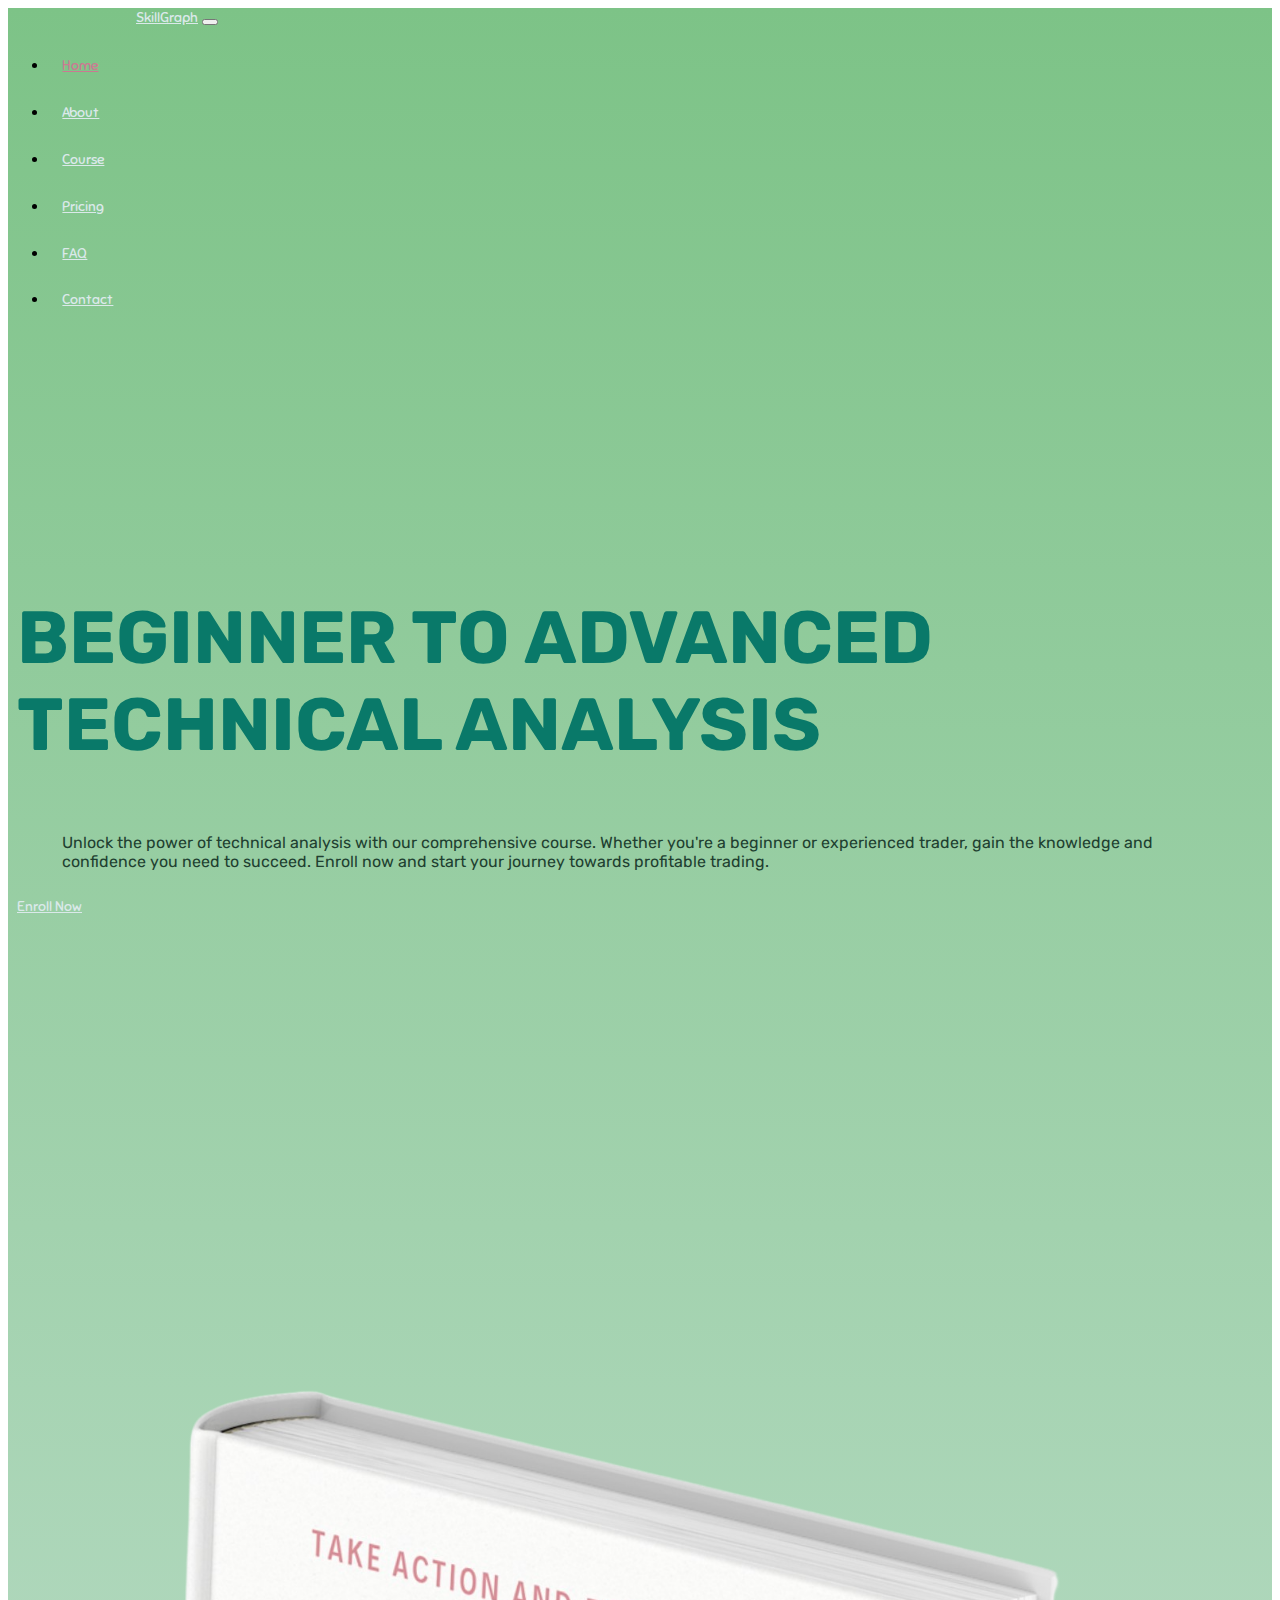
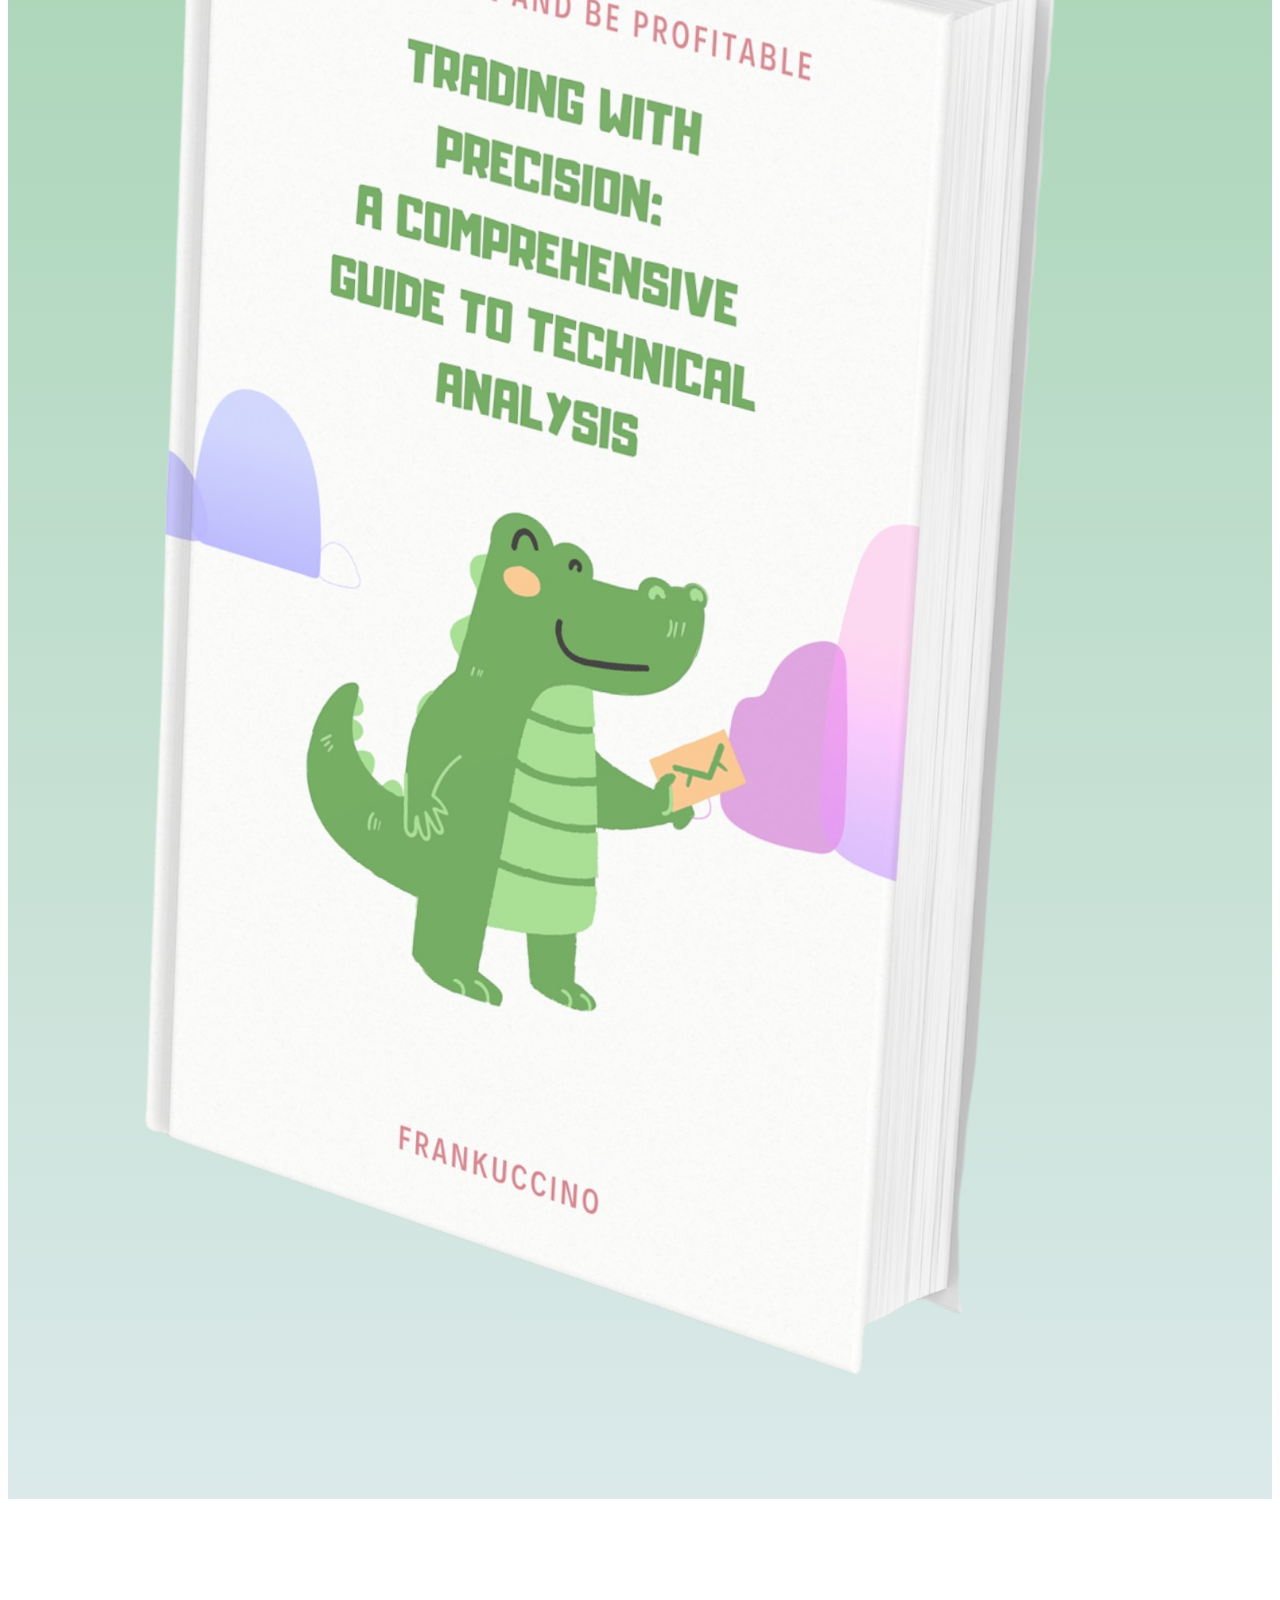
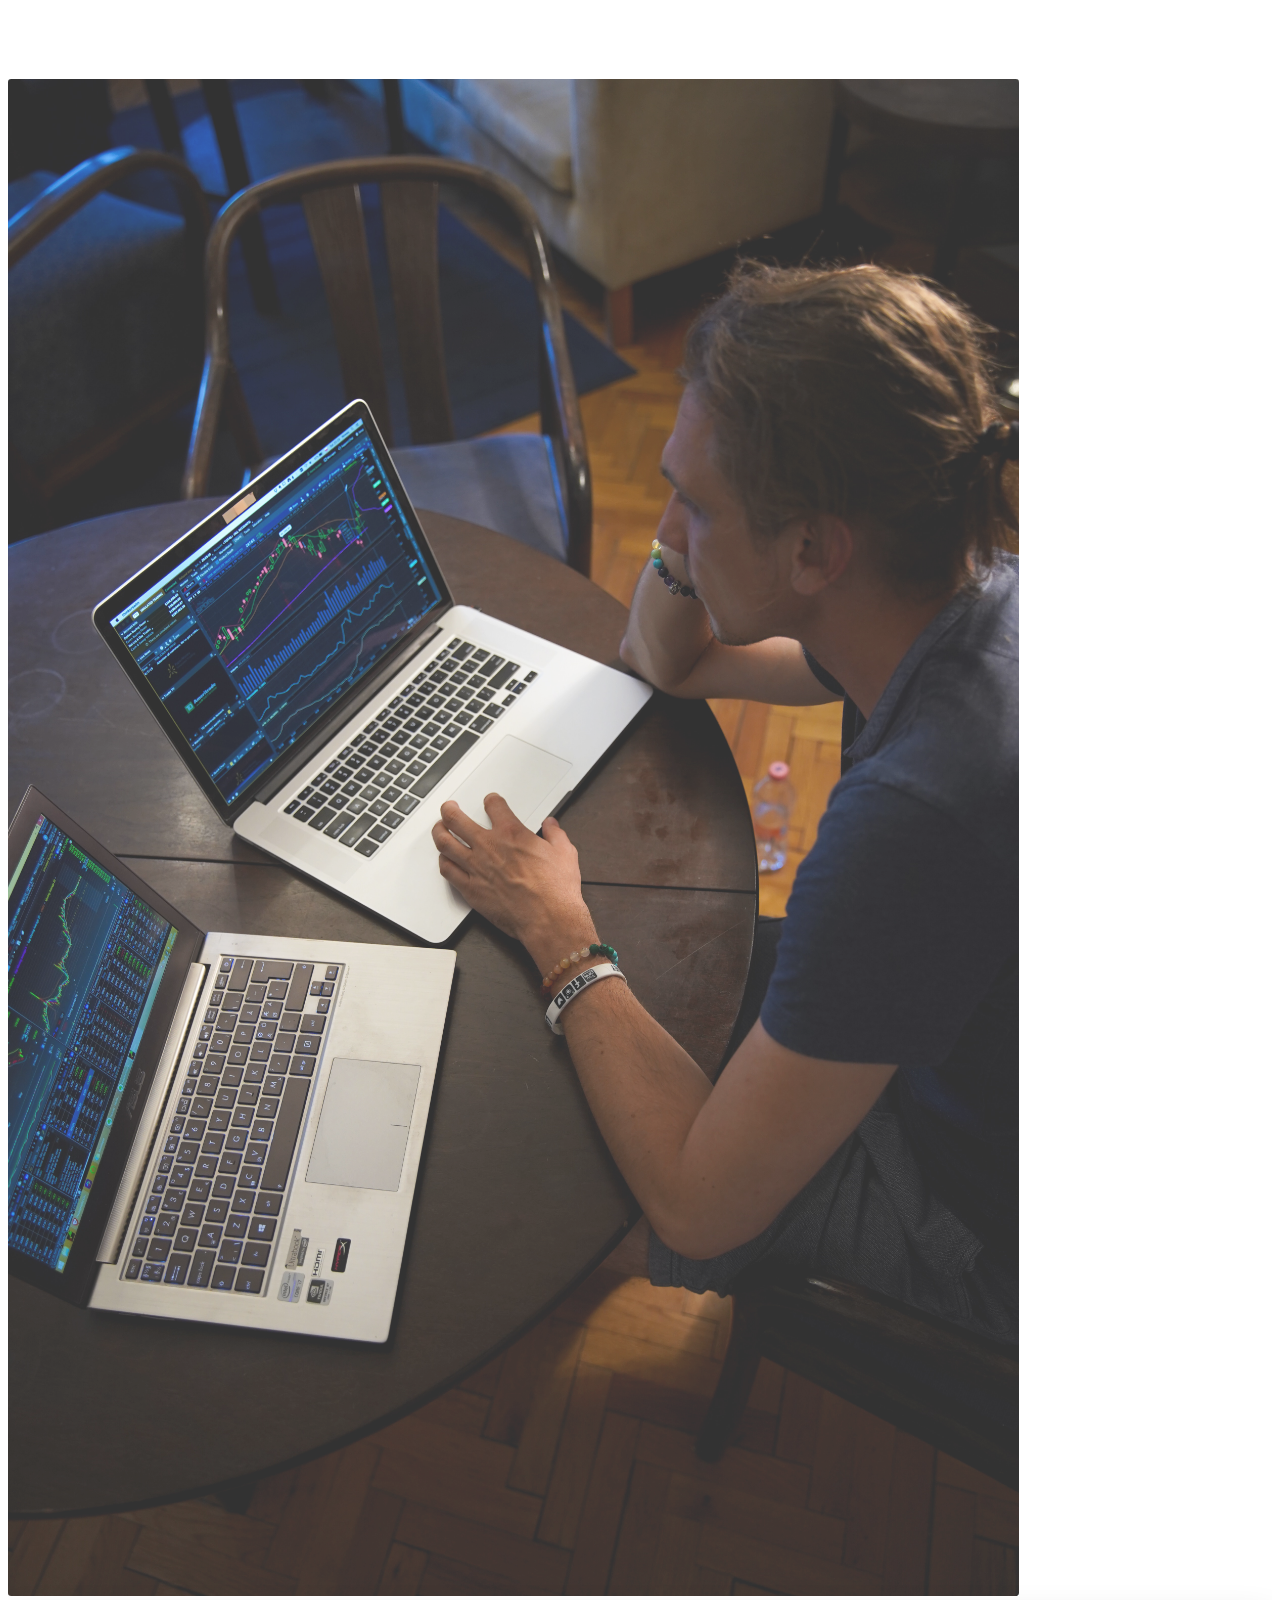
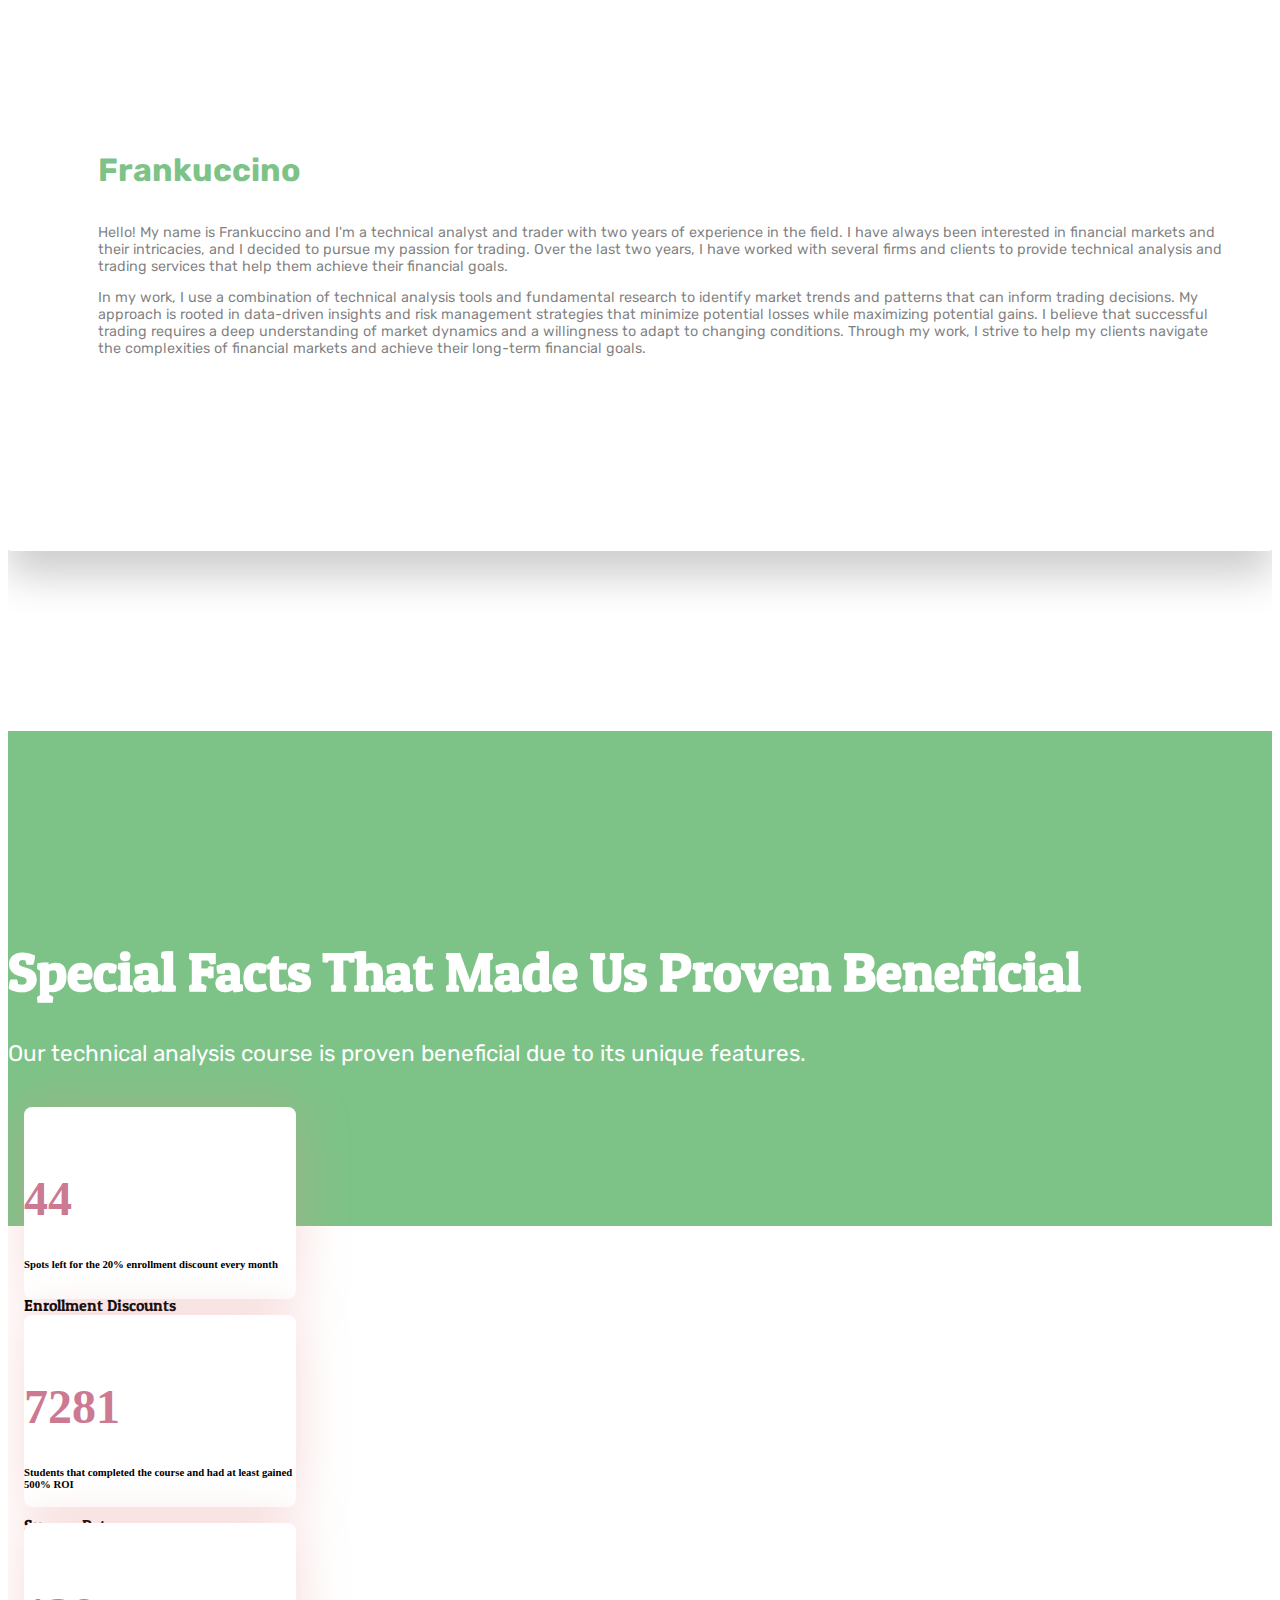
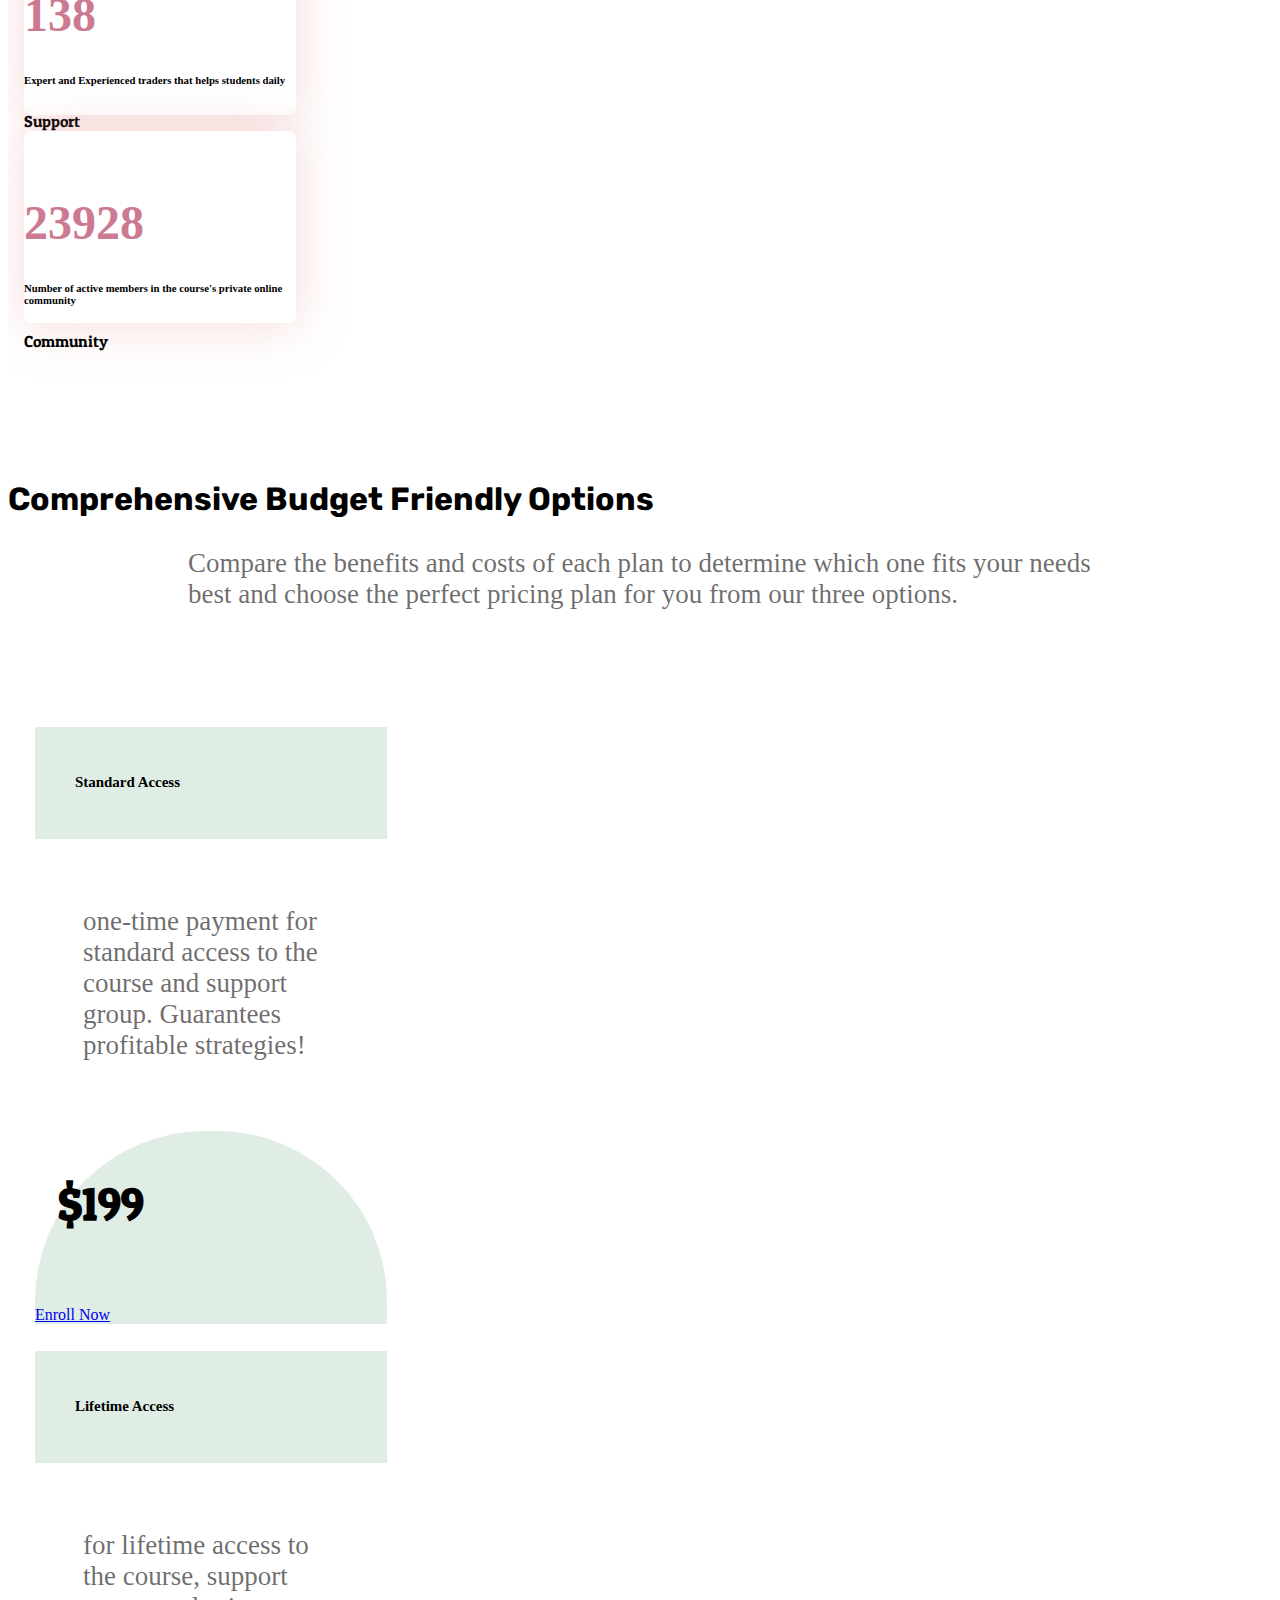
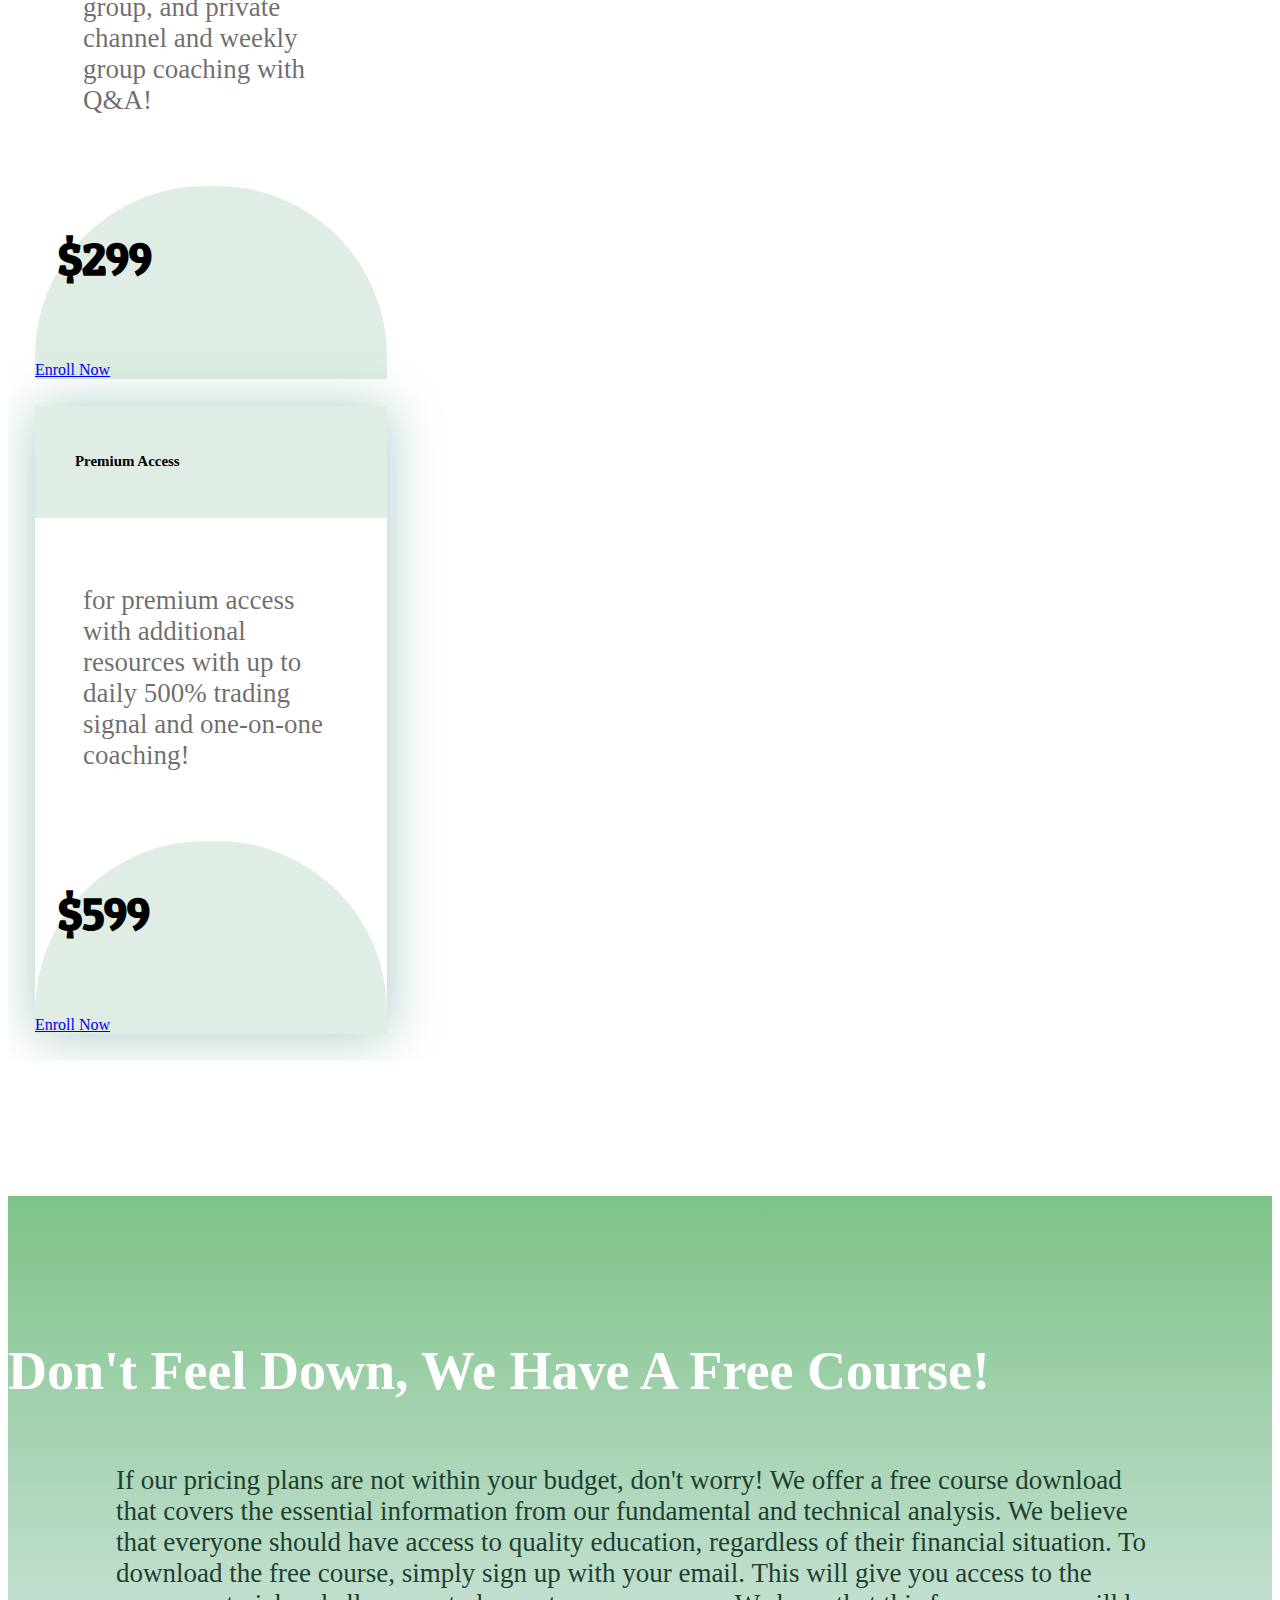
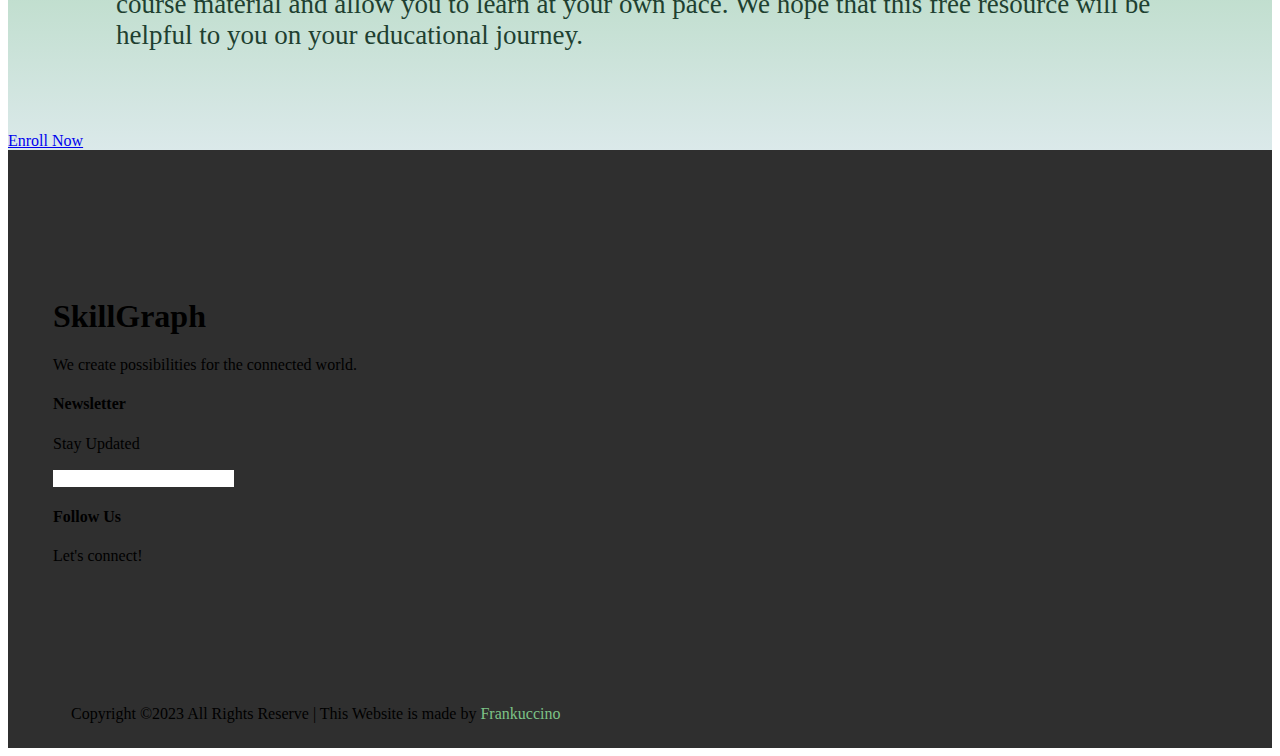
<file: index.html>
<!DOCTYPE html>
<html lang="en">
<head>
  <meta charset="UTF-8">
  <meta http-equiv="X-UA-Compatible" content="IE=edge">
  <meta name="viewport" content="width=device-width, initial-scale=1.0">
  <link href="https://cdn.jsdelivr.net/npm/bootstrap@5.0.2/dist/css/bootstrap.min.css" rel="stylesheet" integrity="sha384-EVSTQN3/azprG1Anm3QDgpJLIm9Nao0Yz1ztcQTwFspd3yD65VohhpuuCOmLASjC" crossorigin="anonymous">
  <link rel="stylesheet" href="https://cdnjs.cloudflare.com/ajax/libs/font-awesome/6.3.0/css/all.min.css" integrity="sha512-SzlrxWUlpfuzQ+pcUCosxcglQRNAq/DZjVsC0lE40xsADsfeQoEypE+enwcOiGjk/bSuGGKHEyjSoQ1zVisanQ==" crossorigin="anonymous" referrerpolicy="no-referrer" />
  <link rel="stylesheet" href="https://fonts.googleapis.com/css2?family=Material+Symbols+Outlined:opsz,wght,FILL,GRAD@20..48,100..700,0..1,-50..200" />
<link rel="stylesheet" href="style.css">
  <title>SkillGraph</title>
</head>
<body>
<header>
  <!-- navbar -->
  <div class="container-fluid p-0">
    <nav class="navbar navbar-expand-lg ">
      <div class="container-fluid">
        <a class="navbar-brand" href="#">SkillGraph</a>
        <button class="navbar-toggler" type="button" data-bs-toggle="collapse" data-bs-target="#navbarNav" aria-controls="navbarNav" aria-expanded="false" aria-label="Toggle navigation">
          <i class="fas fa-align-right text-light"></i>
        </button>
          <div class="collapse navbar-collapse justify-content-end"  id="navbarNav">
            <ul class="navbar-nav">
              <li class="nav-item">
                <a class="nav-link active" aria-current="page" id="navactive" href="#">Home</a>
              </li>
              <li class="nav-item">
                <a class="nav-link" href="about.html">About</a>
              </li>
              <li class="nav-item">
                <a class="nav-link" href="course.html">Course</a>
              </li>
              <li class="nav-item">
                <a class="nav-link" href="pricing.html">Pricing</a>
              </li>
              <li class="nav-item">
                <a class="nav-link" href="FAQ.html">FAQ</a>
              </li>
              <li class="nav-item">
                <a class="nav-link" href="contact.html">Contact</a>
              </li>
            </ul>
          </div> 
        </div>
      </nav>
    </div>
    
 <div class="container text-center">
  <div class="row">
    <div class="col-md-7 col-sm-12">
      <h1>BEGINNER TO ADVANCED TECHNICAL ANALYSIS</h1>
      <p>Unlock the power of technical analysis with our comprehensive course. Whether you're a beginner or experienced trader, gain the knowledge and confidence you need to succeed. Enroll now and start your journey towards profitable trading.</p>
      <a href="signup.html" class="btn btn-light px-5 py-2 ">Enroll Now</a>
    </div>
    <div class="col-md-5 col-sm-12">
      <img src="assets/book-nobg.png" class="img-fluid height" alt="book">
    </div>
  </div>
 </div>
</header>
<main> 
  <section class="section-1">

    <div class="container text-center">
      <div class="row">
        <div class="col-md-6">
          <div class="pray">
            <img src="assets/TApicture.jpg" alt="">
          </div>
        </div>
        <div class="col-md-6">
          <div class="panel text-left">
            <h1>Frankuccino</h1>
            <p class="pt-4">Hello! My name is Frankuccino and I'm a technical analyst and trader with two years of experience in the field. I have always been interested in financial markets and their intricacies, and I decided to pursue my passion for trading. Over the last two years, I have worked with several firms and clients to provide technical analysis and trading services that help them achieve their financial goals.</p>
            <p>In my work, I use a combination of technical analysis tools and fundamental research to identify market trends and patterns that can inform trading decisions. My approach is rooted in data-driven insights and risk management strategies that minimize potential losses while maximizing potential gains. I believe that successful trading requires a deep understanding of market dynamics and a willingness to adapt to changing conditions. Through my work, I strive to help my clients navigate the complexities of financial markets and achieve their long-term financial goals.</p>
          </div>
        </div>
      </div>
    </div>
  </section>

<section class="section-2 container-fluid p-0">
  <div class="cover">
    <div class="content text-center">
      <h1>Special Facts That Made Us Proven Beneficial</h1>
      <p>Our technical analysis course is proven beneficial due to its unique features.</p>
    </div>
  </div>
  <div class="container-fluid text-center">
    <div class="numbers d-flex flex-md-row flex-wrap justify-content-center">
      <div class="rect">
        <h1>44</h1>
        <h6>Spots left for the 20% enrollment discount every month</h6>
        <p>Enrollment Discounts</p>
      </div>
      <div class="rect">
        <h1>7281</h1>
        <h6>Students that completed the course and had at least gained 500% ROI</h6>
        <p>Success Rate</p>
      </div>
      <div class="rect">
        <h1>138</h1>
        <h6>Expert and Experienced traders that helps students daily</h6>
        <p>Support</p>
      </div>
      <div class="rect">
        <h1>23928</h1>
        <h6>Number of active members in the course's private online community</h6>
        <p>Community</p>
      </div>
    </div>
  </div>

  <div class="purchase text-center">
    <h1>Comprehensive Budget Friendly Options</h1>
    <p>Compare the benefits and costs of each plan to determine which one fits your needs best and choose the perfect pricing plan for you from our three options. </p>
    <div class="cards">
      <div class="d-flex flex-row justify-content-center flex-wrap">
        <div class="card">
          <div class="card-body">
            <div class="title">
              <h5 class="card-title">Standard Access</h5>
            </div>
            <p class="card-text">
              one-time payment for standard access to the course and support group. Guarantees profitable strategies!
            </p>
            <div class="pricing">
              <h1>$199</h1>
              <a href="signup.html" class="btn btn-dark px-5 py-2 mb-5">Enroll Now</a>
            </div>
          </div>
        </div>
        <div class="card">
          <div class="card-body">
            <div class="title">
              <h5 class="card-title">Lifetime Access</h5>
            </div>
            <p class="card-text">
              for lifetime access to the course, support group, and private channel and weekly group coaching with Q&A!
            </p>
            <div class="pricing">
              <h1>$299</h1>
              <a href="signup.html" class="btn btn-dark px-5 py-2 mb-5">Enroll Now</a>
            </div>
          </div>
        </div>
        <div class="card" id="premiumcard">
          <div class="card-body">
            <div class="title">
              <h5 class="card-title">Premium Access</h5>
            </div>
            <p class="card-text">
              for premium access with additional resources with up to daily 500% trading signal and one-on-one coaching!
            </p>
            <div class="pricing">
              <h1>$599</h1>
              <a href="signup.html" class="btn btn-dark px-5 py-2 mb-5">Enroll Now</a>
            </div>
          </div>
        </div>
      </div>
    </div>
  </div>
</section>
<section class="section-3 container-fluid p-0 text-center">
  <div class="row">
    <div class="col-md-12 col-sm-12">
      <h1>Don't Feel Down, We Have A Free Course!</h1>
      <p>If our pricing plans are not within your budget, don't worry! We offer a free course download that covers the essential information from our fundamental and technical analysis. We believe that everyone should have access to quality education, regardless of their financial situation. To download the free course, simply sign up with your email. This will give you access to the course material and allow you to learn at your own pace. We hope that this free resource will be helpful to you on your educational journey.  
      </p>
    </div>
  </div>
<div class="platform row">
  <div class="col md-6 col-sm-12 text-right">
    <div class="desktop shadow.lg">
     <div class="d-flex flex-row justify-content-center">
      <a href="signup.html" class="btn btn-light px-5 py-2 mb-5">Enroll Now</a>
     </div>
    </div>
  </div>
  <div class="col md-6 col-sm-12 text-left"></div>
</div>
</section>
</main>
<!-- footer -->
<footer>
  <div class="container-fluid p-0">
    <div class="row text-left">
      <div class="col-md-5 col-md-5">
        <h1 class="text-light">SkillGraph</h1>
        <p class="text-muted">
          We create possibilities for the connected world.
        </p>
      </div>
      <div class="col-md-5">
        <h4 class="text-light pt-2">Newsletter</h4>
        <p class="text-muted">Stay Updated</p>
        <form class="form-inline">
          <div class="col pl-0">
            <div class="input-group pr-5">
              <input type="text"class="form-contro bg-dark text-white" placeholder="Email">
              <div class="input-group-prepend">
                <div class="input-group-text">
                  <i class="fas fa-arrow-right"></i>
                </div>
              </div>
            </div>
          </div>
        </form>
  
      </div>
      <div class="col-md-2">
        <h4 class="text-light pt-2">Follow Us</h4>
        <p class="text-muted">Let's connect!</p>
        <div class="column">
          <i class="fab fa-facebook-f"></i>
          <i class="fab fa-instagram"></i>
          <i class="fab fa-twitter"></i>
          <i class="fab fa-youtube"></i>
        </div>
      </div>
    </div>
    <div class="col-md-12 text-center">
      <p class="pt-0 text-muted">
        Copyright ©2023 All Rights Reserve | This Website is made by 
        <span>Frankuccino</span>
      </p>
    </div>
  </div>
</footer>
<!-- script -->
<script src="https://cdnjs.cloudflare.com/ajax/libs/jquery/3.6.4/jquery.min.js" integrity="sha512-pumBsjNRGGqkPzKHndZMaAG+bir374sORyzM3uulLV14lN5LyykqNk8eEeUlUkB3U0M4FApyaHraT65ihJhDpQ==" crossorigin="anonymous" referrerpolicy="no-referrer"> 
</script>
<script src="https://cdn.jsdelivr.net/npm/bootstrap@5.0.2/dist/js/bootstrap.bundle.min.js" integrity="sha384-MrcW6ZMFYlzcLA8Nl+NtUVF0sA7MsXsP1UyJoMp4YLEuNSfAP+JcXn/tWtIaxVXM" crossorigin="anonymous">
</script>
<script src="main.js"></script>
  
</body>
</html>
</file>
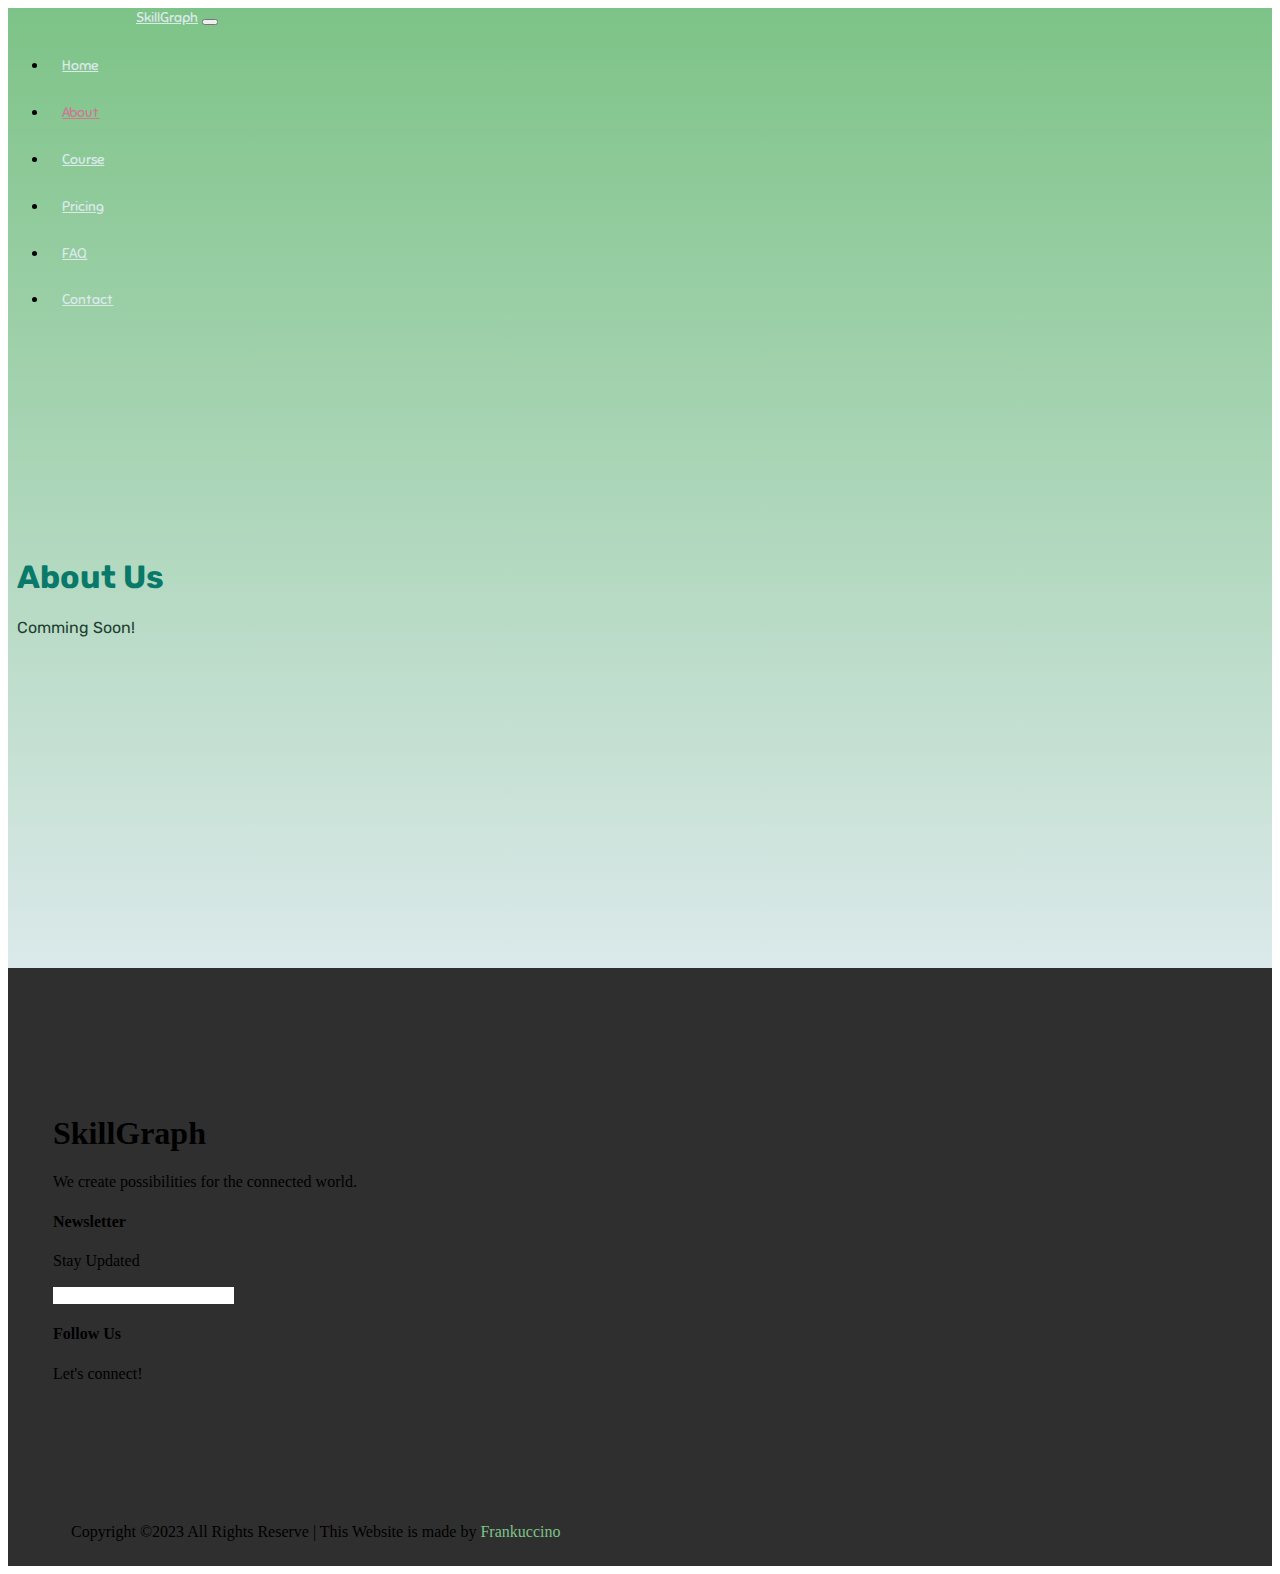
<file: about.html>
<!DOCTYPE html>
<html lang="en">
<head>
    <meta charset="UTF-8">
    <meta http-equiv="X-UA-Compatible" content="IE=edge">
    <meta name="viewport" content="width=device-width, initial-scale=1.0">
    <link href="https://cdn.jsdelivr.net/npm/bootstrap@5.0.2/dist/css/bootstrap.min.css" rel="stylesheet" integrity="sha384-EVSTQN3/azprG1Anm3QDgpJLIm9Nao0Yz1ztcQTwFspd3yD65VohhpuuCOmLASjC" crossorigin="anonymous">
    <link rel="stylesheet" href="https://cdnjs.cloudflare.com/ajax/libs/font-awesome/6.3.0/css/all.min.css" integrity="sha512-SzlrxWUlpfuzQ+pcUCosxcglQRNAq/DZjVsC0lE40xsADsfeQoEypE+enwcOiGjk/bSuGGKHEyjSoQ1zVisanQ==" crossorigin="anonymous" referrerpolicy="no-referrer" />
    <link rel="stylesheet" href="https://fonts.googleapis.com/css2?family=Material+Symbols+Outlined:opsz,wght,FILL,GRAD@20..48,100..700,0..1,-50..200" />
  <link rel="stylesheet" href="style.css">
    <title>SkillGraph</title>
</head>
<body>
    <header>
        <!-- navbar -->
        <div class="container-fluid p-0">
          <nav class="navbar navbar-expand-lg ">
            <div class="container-fluid">
              <a class="navbar-brand" href="#">SkillGraph</a>
              <button class="navbar-toggler" type="button" data-bs-toggle="collapse" data-bs-target="#navbarNav" aria-controls="navbarNav" aria-expanded="false" aria-label="Toggle navigation">
                <i class="fas fa-align-right text-light"></i>
              </button>
                <div class="collapse navbar-collapse justify-content-end"  id="navbarNav">
                  <ul class="navbar-nav">
                    <li class="nav-item">
                      <a class="nav-link" href="index.html">Home</a>
                    </li>
                    <li class="nav-item">
                      <a class="nav-link active" aria-current="page" id="navactive" href="#">About</a>
                    </li>
                    <li class="nav-item">
                      <a class="nav-link" href="course.html">Course</a>
                    </li>
                    <li class="nav-item">
                      <a class="nav-link" href="pricing.html">Pricing</a>
                    </li>
                    <li class="nav-item">
                      <a class="nav-link" href="FAQ.html">FAQ</a>
                    </li>
                    <li class="nav-item">
                      <a class="nav-link" href="contact.html">Contact</a>
                    </li>
                  </ul>
                </div> 
              </div>
            </nav>
          </div>
          
          <div class="container text-center">
            <div class="row">
              <div class="col-md-12 col-sm-12">
                <h1>About Us</h1>
                <p>Comming Soon!</p>
               
              </div>
            </div>
           </div>
    </header>

    <footer>
        <div class="container-fluid p-0">
          <div class="row text-left">
            <div class="col-md-5 col-md-5">
              <h1 class="text-light">SkillGraph</h1>
              <p class="text-muted">
                We create possibilities for the connected world.
              </p>
            </div>
            <div class="col-md-5">
              <h4 class="text-light pt-2">Newsletter</h4>
              <p class="text-muted">Stay Updated</p>
              <form class="form-inline">
                <div class="col pl-0">
                  <div class="input-group pr-5">
                    <input type="text"class="form-contro bg-dark text-white" placeholder="Email">
                    <div class="input-group-prepend">
                      <div class="input-group-text">
                        <i class="fas fa-arrow-right"></i>
                      </div>
                    </div>
                  </div>
                </div>
              </form>
        
            </div>
            <div class="col-md-2">
              <h4 class="text-light pt-2">Follow Us</h4>
              <p class="text-muted">Let's connect!</p>
              <div class="column">
                <i class="fab fa-facebook-f"></i>
                <i class="fab fa-instagram"></i>
                <i class="fab fa-twitter"></i>
                <i class="fab fa-youtube"></i>
              </div>
            </div>
          </div>
          <div class="col-md-12 text-center">
            <p class="pt-0 text-muted">
              Copyright ©2023 All Rights Reserve | This Website is made by 
              <span>Frankuccino</span>
            </p>
          </div>
        </div>
        
      </footer>
    <script src="https://cdnjs.cloudflare.com/ajax/libs/jquery/3.6.4/jquery.min.js" integrity="sha512-pumBsjNRGGqkPzKHndZMaAG+bir374sORyzM3uulLV14lN5LyykqNk8eEeUlUkB3U0M4FApyaHraT65ihJhDpQ==" crossorigin="anonymous" referrerpolicy="no-referrer"> 
    </script>
    <script src="https://cdn.jsdelivr.net/npm/bootstrap@5.0.2/dist/js/bootstrap.bundle.min.js" integrity="sha384-MrcW6ZMFYlzcLA8Nl+NtUVF0sA7MsXsP1UyJoMp4YLEuNSfAP+JcXn/tWtIaxVXM" crossorigin="anonymous">
    </script>
</body>
</html>
</file>
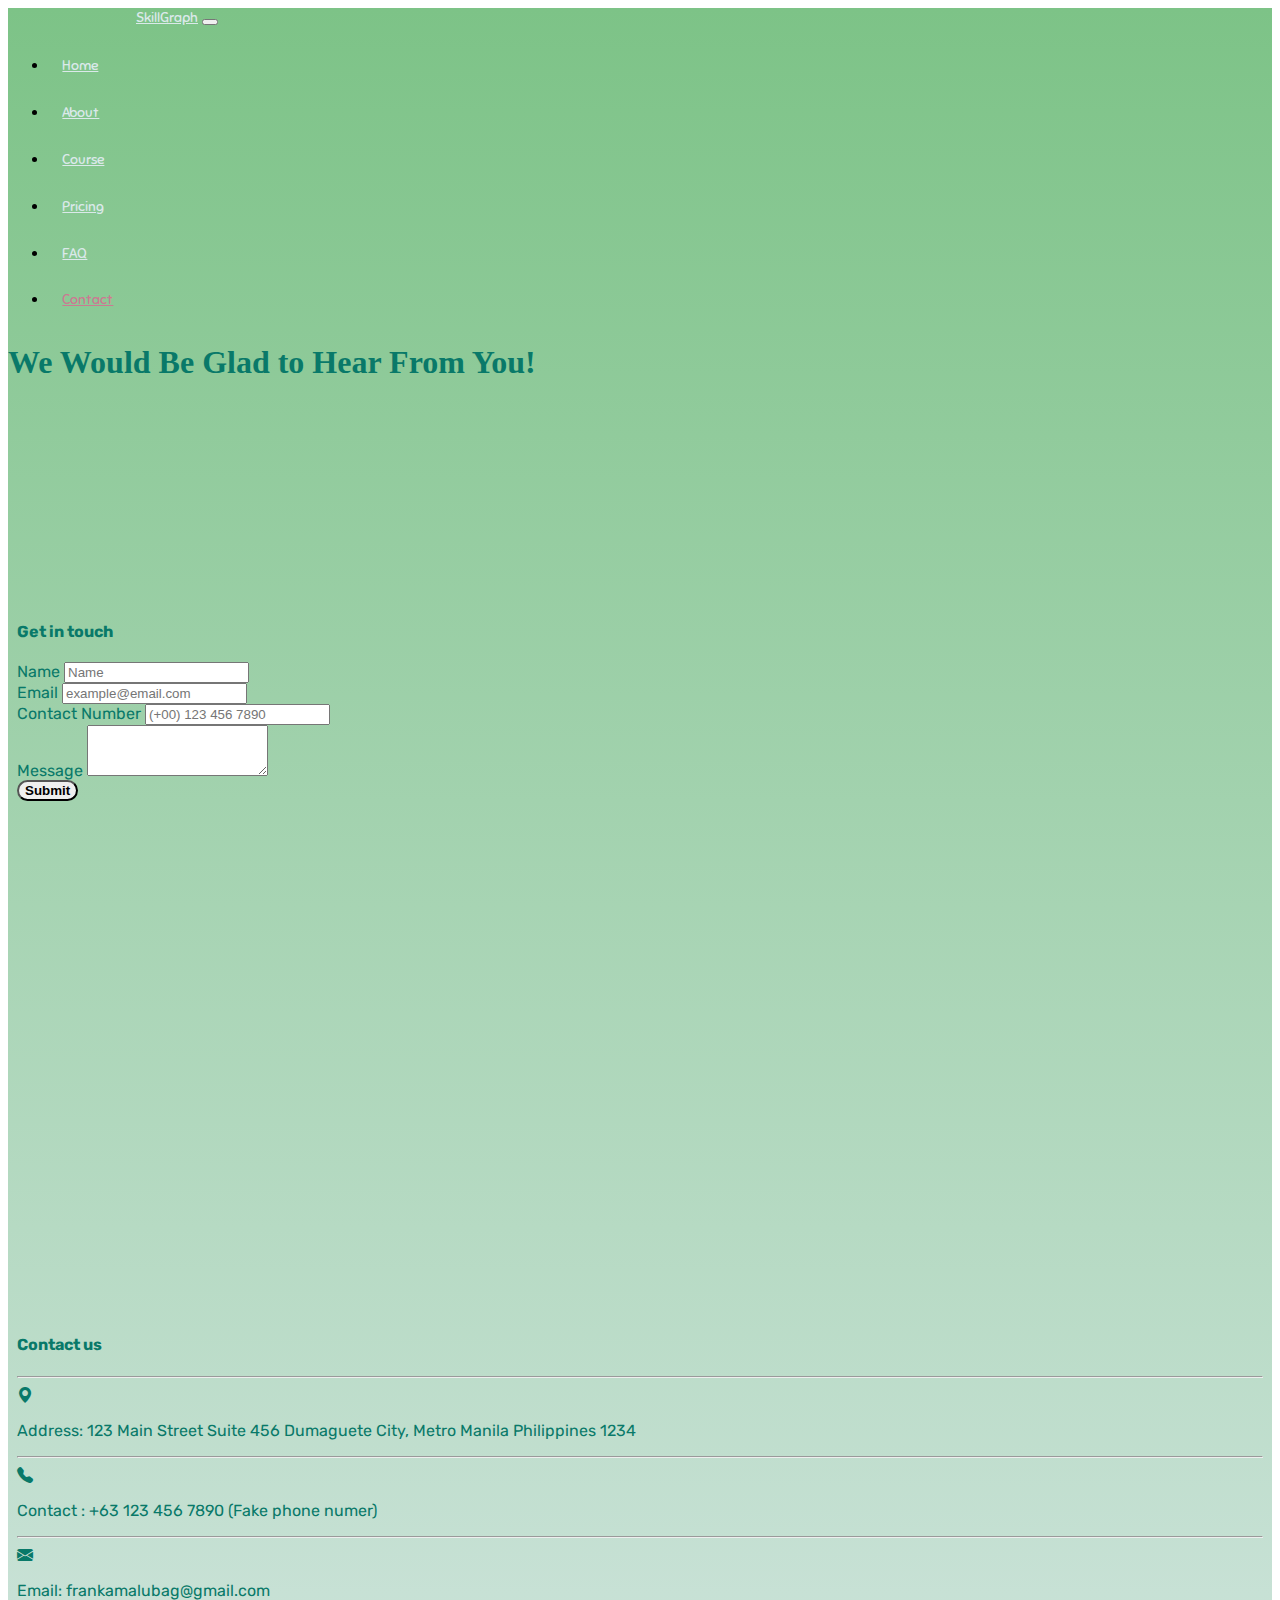
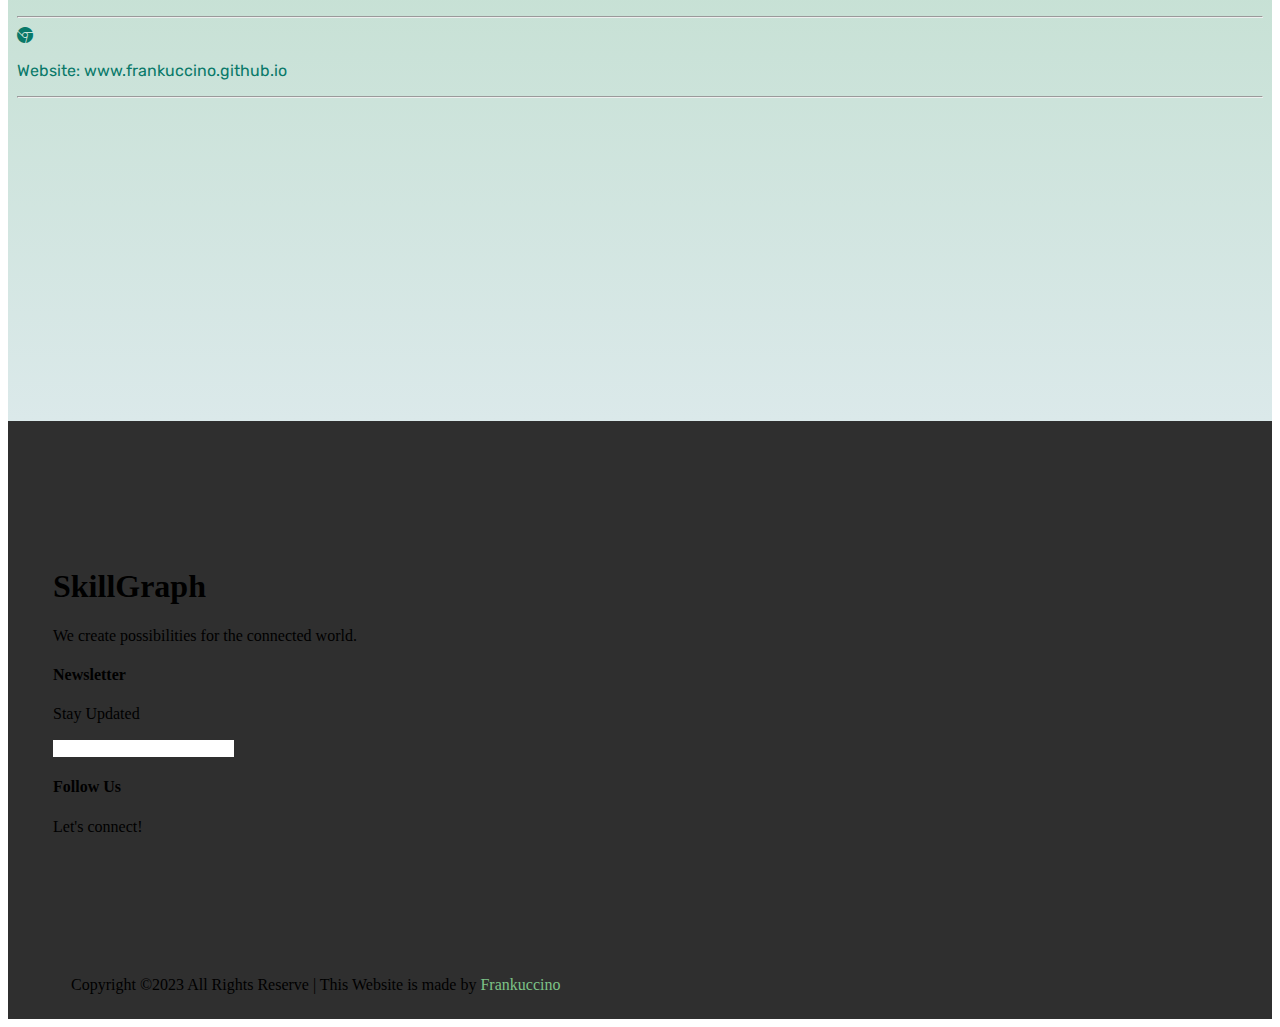
<file: contact.html>
<!DOCTYPE html>
<html lang="en">
<head>
    <meta charset="UTF-8">
    <meta http-equiv="X-UA-Compatible" content="IE=edge">
    <meta name="viewport" content="width=device-width, initial-scale=1.0">
    <link href="https://cdn.jsdelivr.net/npm/bootstrap@5.0.2/dist/css/bootstrap.min.css" rel="stylesheet" integrity="sha384-EVSTQN3/azprG1Anm3QDgpJLIm9Nao0Yz1ztcQTwFspd3yD65VohhpuuCOmLASjC" crossorigin="anonymous">
    <link rel="stylesheet" href="https://cdnjs.cloudflare.com/ajax/libs/font-awesome/6.3.0/css/all.min.css" integrity="sha512-SzlrxWUlpfuzQ+pcUCosxcglQRNAq/DZjVsC0lE40xsADsfeQoEypE+enwcOiGjk/bSuGGKHEyjSoQ1zVisanQ==" crossorigin="anonymous" referrerpolicy="no-referrer" />
    <link rel="stylesheet" href="https://fonts.googleapis.com/css2?family=Material+Symbols+Outlined:opsz,wght,FILL,GRAD@20..48,100..700,0..1,-50..200" />
    <link rel="stylesheet" href="https://cdn.jsdelivr.net/npm/bootstrap-icons@1.9.1/font/bootstrap-icons.css">
    <link rel="stylesheet" href="style.css">
<title>SkillGraph</title>
</head>
<body>
    <header>
        <!-- navbar -->
        <div class="container-fluid p-0">
          <nav class="navbar navbar-expand-lg ">
            <div class="container-fluid">
              <a class="navbar-brand" href="#">SkillGraph</a>
              <button class="navbar-toggler" type="button" data-bs-toggle="collapse" data-bs-target="#navbarNav" aria-controls="navbarNav" aria-expanded="false" aria-label="Toggle navigation">
                <i class="fas fa-align-right text-light"></i>
              </button>
                <div class="collapse navbar-collapse justify-content-end"  id="navbarNav">
                  <ul class="navbar-nav">
                    <li class="nav-item">
                      <a class="nav-link" href="index.html">Home</a>
                    </li>
                    <li class="nav-item">
                      <a class="nav-link" href="about.html">About</a>
                    </li>
                    <li class="nav-item">
                      <a class="nav-link" href="course.html">Course</a>
                    </li>
                    <li class="nav-item">
                      <a class="nav-link" href="index.html">Pricing</a>
                    </li>
                    <li class="nav-item">
                      <a class="nav-link" href="FAQ.html">FAQ</a>
                    </li>
                    <li class="nav-item">
                      <a class="nav-link active" aria-current="page" id="navactive" href="#">Contact</a>
                    </li>
                  </ul>
                </div> 
              </div>
            </nav>
          </div>
<div class="contact">
    <h1 class="text-center mt-5">We Would Be Glad to Hear From You!</h1>
    <div class="container" >
      <div class="row">
          <div class="col-md-7" >
            <h4>Get in touch</h4>
              <div class="mb-3">
                  <label for="formGroupExampleInput" class="form-label">Name</label>
                  <input type="text" class="form-control" id="formGroupExampleInput" placeholder="Name" required>
                </div>
                <div class="mb-3">
                  <label for="formGroupExampleInput2" class="form-label">Email</label>
                  <input type="email" class="form-control" id="formGroupExampleInput2" placeholder="example@email.com" required>
                </div>
                <div class="mb-3">
                  <label for="formGroupExampleInput2" class="form-label">Contact Number</label>
                  <input type="text" class="form-control" id="formGroupExampleInput2" placeholder="(+00) 123 456 7890">
                </div>
                <div class="mb-3">
                  <label for="exampleFormControlTextarea1" class="form-label">Message</label>
                  <textarea class="form-control" id="exampleFormControlTextarea1" rows="3" required></textarea>
                </div>
                <button type="submit" class="btn btn-light">Submit</button>
          </div>
          <div class="col-md-5">
            <h4>Contact us</h4><hr>
            <div class="mt-4">
                <div class="d-flex">
                  <i class="bi bi-geo-alt-fill"></i>
                  <p >Address: 123 Main Street Suite 456 Dumaguete City, Metro Manila Philippines 1234</p>
                </div><hr>
                <div class="d-flex">
                  <i class="bi bi-telephone-fill"></i>
                  <p>Contact : +63 123 456 7890 (Fake phone numer) </p>
                </div><hr>
                <div class="d-flex">
                  <i class="bi bi-envelope-fill"></i>
                  <p>Email: frankamalubag@gmail.com</p>
                </div><hr>
                <div class="d-flex">
                  <i class="bi bi-browser-chrome"></i>
                  <p>Website: www.frankuccino.github.io</p>
                </div><hr>
            </div>
          </div>
      </div>
  </div>
</div>
      </header>
      <footer>
        <div class="container-fluid p-0">
          <div class="row text-left">
            <div class="col-md-5 col-md-5">
              <h1 class="text-light">SkillGraph</h1>
              <p class="text-muted">
                We create possibilities for the connected world.
              </p>
            </div>
            <div class="col-md-5">
              <h4 class="text-light pt-2">Newsletter</h4>
              <p class="text-muted">Stay Updated</p>
              <form class="form-inline">
                <div class="col pl-0">
                  <div class="input-group pr-5">
                    <input type="text"class="form-contro bg-dark text-white" placeholder="Email">
                    <div class="input-group-prepend">
                      <div class="input-group-text">
                        <i class="fas fa-arrow-right"></i>
                      </div>
                    </div>
                  </div>
                </div>
              </form>
        
            </div>
            <div class="col-md-2">
              <h4 class="text-light pt-2">Follow Us</h4>
              <p class="text-muted">Let's connect!</p>
              <div class="column">
                <i class="fab fa-facebook-f"></i>
                <i class="fab fa-instagram"></i>
                <i class="fab fa-twitter"></i>
                <i class="fab fa-youtube"></i>
              </div>
            </div>
          </div>
          <div class="col-md-12 text-center">
            <p class="pt-0 text-muted">
              Copyright ©2023 All Rights Reserve | This Website is made by 
              <span>Frankuccino</span>
            </p>
          </div>
        </div> 
</footer>
<script src="https://cdnjs.cloudflare.com/ajax/libs/jquery/3.6.4/jquery.min.js" integrity="sha512-pumBsjNRGGqkPzKHndZMaAG+bir374sORyzM3uulLV14lN5LyykqNk8eEeUlUkB3U0M4FApyaHraT65ihJhDpQ==" crossorigin="anonymous" referrerpolicy="no-referrer"> 
</script>
<script src="https://cdn.jsdelivr.net/npm/bootstrap@5.0.2/dist/js/bootstrap.bundle.min.js" integrity="sha384-MrcW6ZMFYlzcLA8Nl+NtUVF0sA7MsXsP1UyJoMp4YLEuNSfAP+JcXn/tWtIaxVXM" crossorigin="anonymous">
</script>
</body>
</html>
</file>
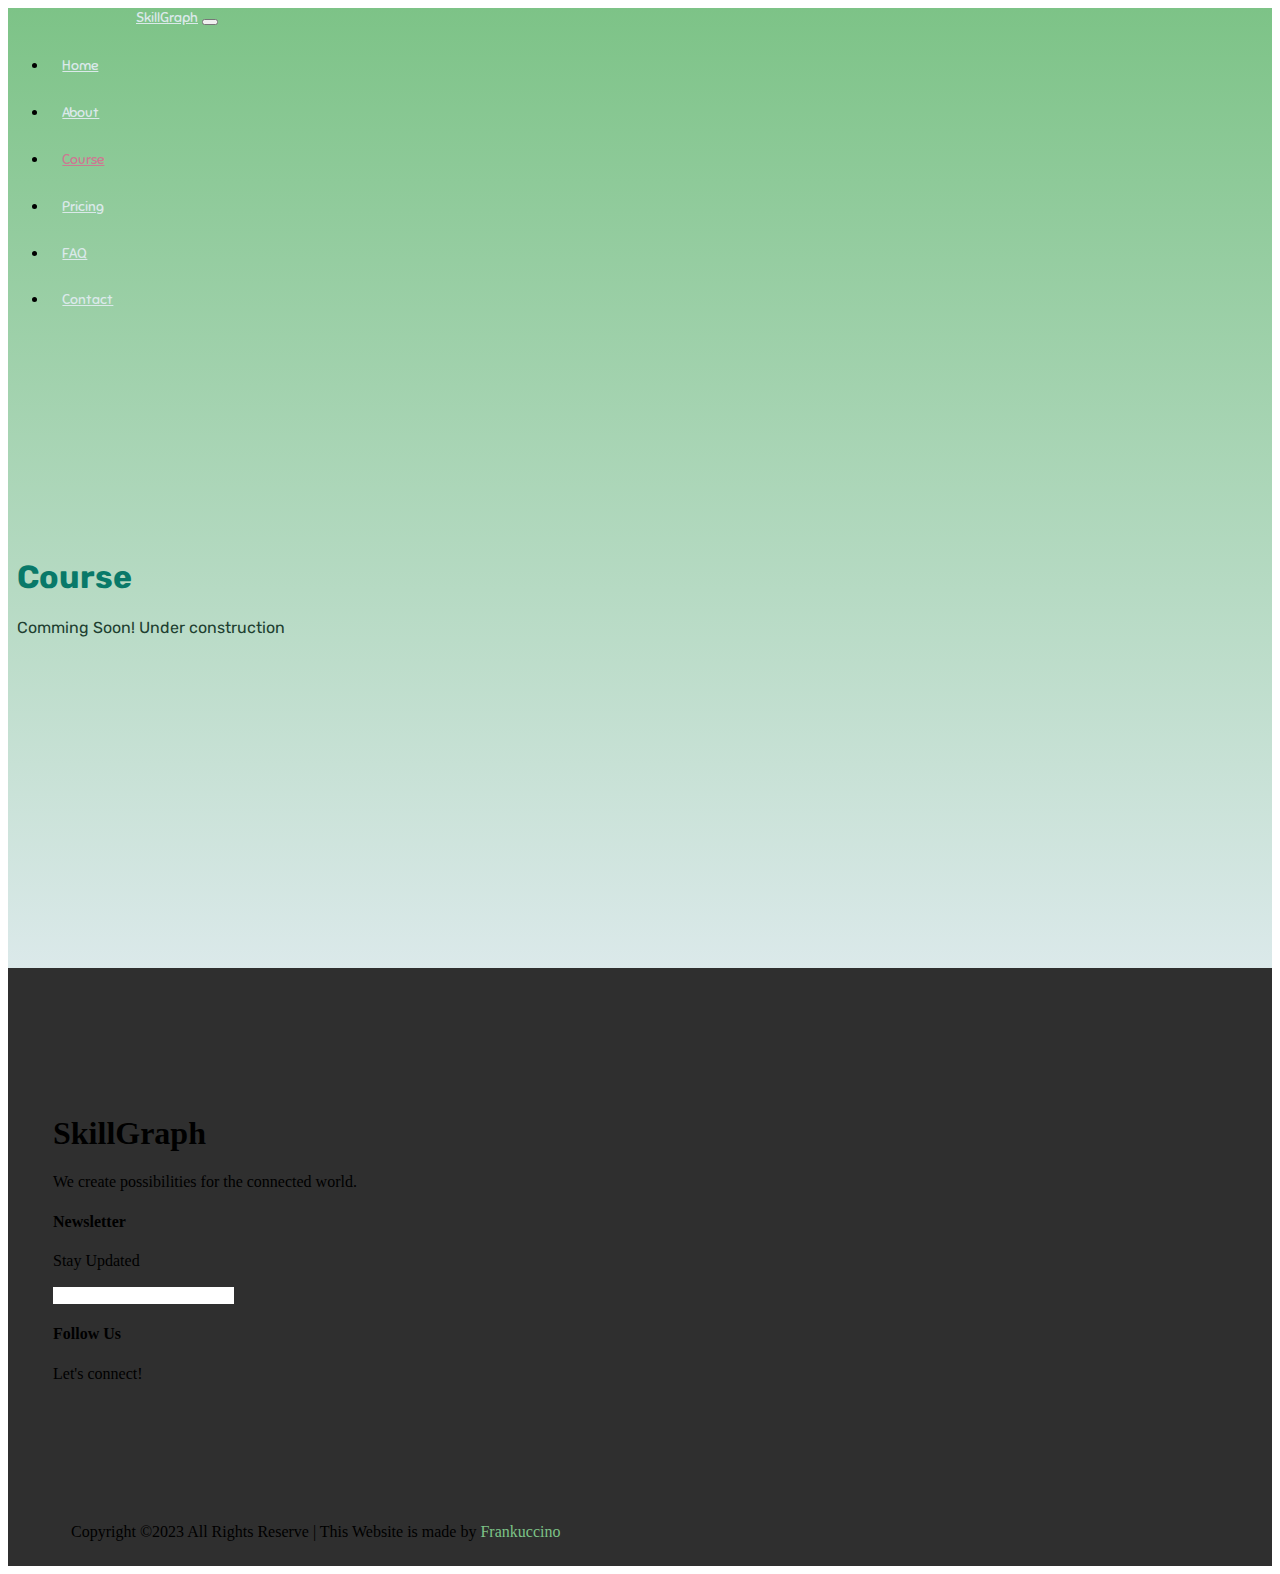
<file: course.html>
<!DOCTYPE html>
<html lang="en">
<head>
    <meta charset="UTF-8">
    <meta http-equiv="X-UA-Compatible" content="IE=edge">
    <meta name="viewport" content="width=device-width, initial-scale=1.0">
    <link href="https://cdn.jsdelivr.net/npm/bootstrap@5.0.2/dist/css/bootstrap.min.css" rel="stylesheet" integrity="sha384-EVSTQN3/azprG1Anm3QDgpJLIm9Nao0Yz1ztcQTwFspd3yD65VohhpuuCOmLASjC" crossorigin="anonymous">
    <link rel="stylesheet" href="https://cdnjs.cloudflare.com/ajax/libs/font-awesome/6.3.0/css/all.min.css" integrity="sha512-SzlrxWUlpfuzQ+pcUCosxcglQRNAq/DZjVsC0lE40xsADsfeQoEypE+enwcOiGjk/bSuGGKHEyjSoQ1zVisanQ==" crossorigin="anonymous" referrerpolicy="no-referrer" />
    <link rel="stylesheet" href="https://fonts.googleapis.com/css2?family=Material+Symbols+Outlined:opsz,wght,FILL,GRAD@20..48,100..700,0..1,-50..200" />
  <link rel="stylesheet" href="style.css">
    <title>SkillGraph</title>
</head>
<body>
    <header>
        <!-- navbar -->
        <div class="container-fluid p-0">
          <nav class="navbar navbar-expand-lg ">
            <div class="container-fluid">
              <a class="navbar-brand" href="#">SkillGraph</a>
              <button class="navbar-toggler" type="button" data-bs-toggle="collapse" data-bs-target="#navbarNav" aria-controls="navbarNav" aria-expanded="false" aria-label="Toggle navigation">
                <i class="fas fa-align-right text-light"></i>
              </button>
                <div class="collapse navbar-collapse justify-content-end"  id="navbarNav">
                  <ul class="navbar-nav">
                    <li class="nav-item">
                      <a class="nav-link" href="index.html">Home</a>
                    </li>
                    <li class="nav-item">
                      <a class="nav-link" href="about.html">About</a>
                    </li>
                    <li class="nav-item">
                      <a class="nav-link active" aria-current="page" id="navactive" href="#">Course</a>
                    </li>
                    <li class="nav-item">
                      <a class="nav-link" href="pricing.html">Pricing</a>
                    </li>
                    <li class="nav-item">
                      <a class="nav-link" href="FAQ.html">FAQ</a>
                    </li>
                    <li class="nav-item">
                      <a class="nav-link" href="contact.html">Contact</a>
                    </li>
                  </ul>
                </div> 
              </div>
            </nav>
          </div>
          
          <div class="container text-center">
            <div class="row">
              <div class="col-md-12 col-sm-12">
                <h1>Course</h1>
                <p>Comming Soon! Under construction</p>
              </div>
            </div>
           </div>
      </header>
      <footer>
        <div class="container-fluid p-0">
          <div class="row text-left">
            <div class="col-md-5 col-md-5">
              <h1 class="text-light">SkillGraph</h1>
              <p class="text-muted">
                We create possibilities for the connected world.
              </p>
            </div>
            <div class="col-md-5">
              <h4 class="text-light pt-2">Newsletter</h4>
              <p class="text-muted">Stay Updated</p>
              <form class="form-inline">
                <div class="col pl-0">
                  <div class="input-group pr-5">
                    <input type="text"class="form-contro bg-dark text-white" placeholder="Email">
                    <div class="input-group-prepend">
                      <div class="input-group-text">
                        <i class="fas fa-arrow-right"></i>
                      </div>
                    </div>
                  </div>
                </div>
              </form>
        
            </div>
            <div class="col-md-2">
              <h4 class="text-light pt-2">Follow Us</h4>
              <p class="text-muted">Let's connect!</p>
              <div class="column">
                <i class="fab fa-facebook-f"></i>
                <i class="fab fa-instagram"></i>
                <i class="fab fa-twitter"></i>
                <i class="fab fa-youtube"></i>
              </div>
            </div>
          </div>
          <div class="col-md-12 text-center">
            <p class="pt-0 text-muted">
              Copyright ©2023 All Rights Reserve | This Website is made by 
              <span>Frankuccino</span>
            </p>
          </div>
        </div>
        
      </footer>
<script src="https://cdnjs.cloudflare.com/ajax/libs/jquery/3.6.4/jquery.min.js" integrity="sha512-pumBsjNRGGqkPzKHndZMaAG+bir374sORyzM3uulLV14lN5LyykqNk8eEeUlUkB3U0M4FApyaHraT65ihJhDpQ==" crossorigin="anonymous" referrerpolicy="no-referrer"> 
</script>
<script src="https://cdn.jsdelivr.net/npm/bootstrap@5.0.2/dist/js/bootstrap.bundle.min.js" integrity="sha384-MrcW6ZMFYlzcLA8Nl+NtUVF0sA7MsXsP1UyJoMp4YLEuNSfAP+JcXn/tWtIaxVXM" crossorigin="anonymous">
</script>
</body>
</html>
</file>
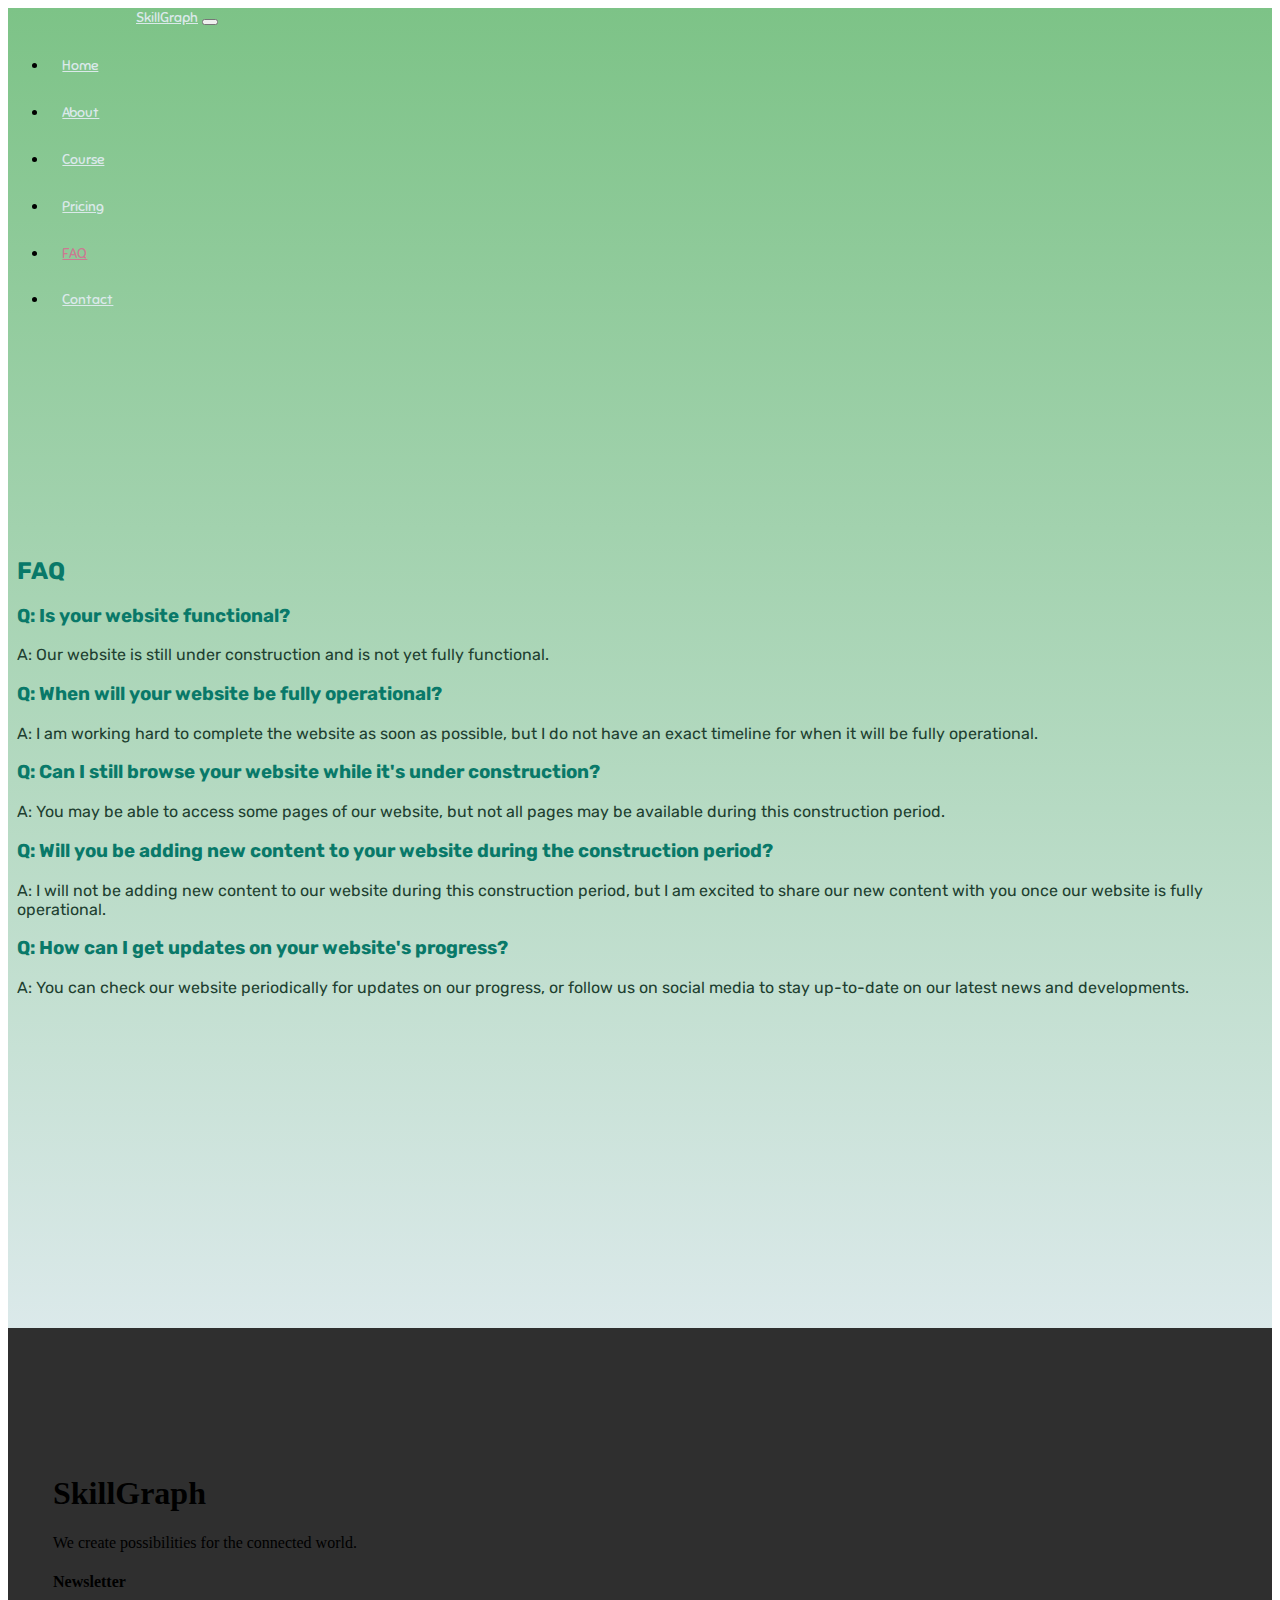
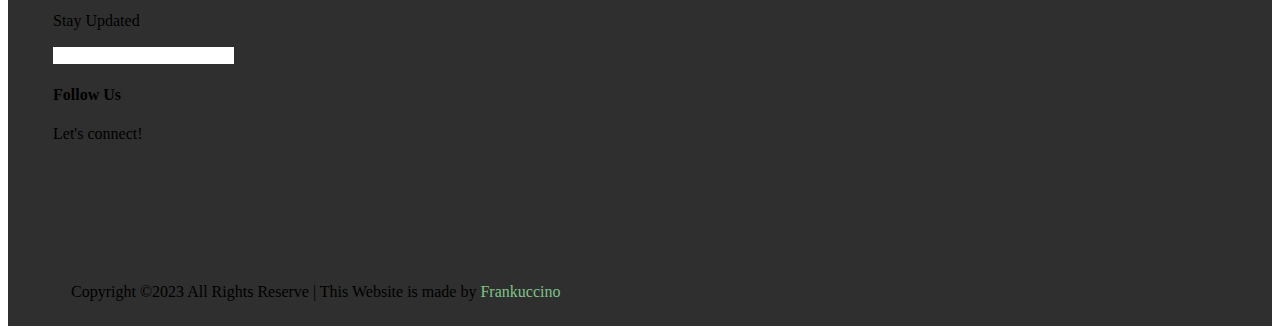
<file: FAQ.html>
<!DOCTYPE html>
<html lang="en">
<head>
    <meta charset="UTF-8">
    <meta http-equiv="X-UA-Compatible" content="IE=edge">
    <meta name="viewport" content="width=device-width, initial-scale=1.0">
    <link href="https://cdn.jsdelivr.net/npm/bootstrap@5.0.2/dist/css/bootstrap.min.css" rel="stylesheet" integrity="sha384-EVSTQN3/azprG1Anm3QDgpJLIm9Nao0Yz1ztcQTwFspd3yD65VohhpuuCOmLASjC" crossorigin="anonymous">
    <link rel="stylesheet" href="https://cdnjs.cloudflare.com/ajax/libs/font-awesome/6.3.0/css/all.min.css" integrity="sha512-SzlrxWUlpfuzQ+pcUCosxcglQRNAq/DZjVsC0lE40xsADsfeQoEypE+enwcOiGjk/bSuGGKHEyjSoQ1zVisanQ==" crossorigin="anonymous" referrerpolicy="no-referrer" />
    <link rel="stylesheet" href="https://fonts.googleapis.com/css2?family=Material+Symbols+Outlined:opsz,wght,FILL,GRAD@20..48,100..700,0..1,-50..200" />
  <link rel="stylesheet" href="style.css">
    <title>SkillGraph</title>
</head>
<body>
    <header>
        <!-- navbar -->
        <div class="container-fluid p-0">
          <nav class="navbar navbar-expand-lg ">
            <div class="container-fluid">
              <a class="navbar-brand" href="#">SkillGraph</a>
              <button class="navbar-toggler" type="button" data-bs-toggle="collapse" data-bs-target="#navbarNav" aria-controls="navbarNav" aria-expanded="false" aria-label="Toggle navigation">
                <i class="fas fa-align-right text-light"></i>
              </button>
                <div class="collapse navbar-collapse justify-content-end"  id="navbarNav">
                  <ul class="navbar-nav">
                    <li class="nav-item">
                      <a class="nav-link" href="index.html">Home</a>
                    </li>
                    <li class="nav-item">
                      <a class="nav-link" href="about.html">About</a>
                    </li>
                    <li class="nav-item">
                      <a class="nav-link" href="course.html">Course</a>
                    </li>
                    <li class="nav-item">
                      <a class="nav-link" href="pricing.html">Pricing</a>
                    </li>
                    <li class="nav-item">
                      <a class="nav-link active" aria-current="page" id="navactive"  href="#">FAQ</a>
                    </li>
                    <li class="nav-item">
                      <a class="nav-link" href="contact.html">Contact</a>
                    </li>
                  </ul>
                </div> 
              </div>
            </nav>
          </div>
          
          <div class="container text-left">
            <div class="row">
              <div class="col-md-12 col-sm-12">
                <div class="faq">
                  <h2 class="text-center mb-5">FAQ</h2>
                
                  <h3 class="mt-5">Q: Is your website functional?</h3>
                  <p>A: Our website is still under construction and is not yet fully functional.</p>
                
                  <h3 class="mt-5">Q: When will your website be fully operational?</h3>
                  <p>A: I am working hard to complete the website as soon as possible, but I do not have an exact timeline for when it will be fully operational.</p>
                
                  <h3 class="mt-5">Q: Can I still browse your website while it's under construction?</h3>
                  <p>A: You may be able to access some pages of our website, but not all pages may be available during this construction period.</p>
                
                  <h3 class="mt-5">Q: Will you be adding new content to your website during the construction period?</h3>
                  <p>A: I will not be adding new content to our website during this construction period, but I am excited to share our new content with you once our website is fully operational.</p>
                
                  <h3 class="mt-5">Q: How can I get updates on your website's progress?</h3>
                  <p>A: You can check our website periodically for updates on our progress, or follow us on social media to stay up-to-date on our latest news and developments.</p>
                </div>
            </div>
           </div>
      </header>
<footer>
        <div class="container-fluid p-0">
          <div class="row text-left">
            <div class="col-md-5 col-md-5">
              <h1 class="text-light">SkillGraph</h1>
              <p class="text-muted">
                We create possibilities for the connected world.
              </p>
            </div>
            <div class="col-md-5">
              <h4 class="text-light pt-2">Newsletter</h4>
              <p class="text-muted">Stay Updated</p>
              <form class="form-inline">
                <div class="col pl-0">
                  <div class="input-group pr-5">
                    <input type="text"class="form-contro bg-dark text-white" placeholder="Email">
                    <div class="input-group-prepend">
                      <div class="input-group-text">
                        <i class="fas fa-arrow-right"></i>
                      </div>
                    </div>
                  </div>
                </div>
              </form>
        
            </div>
            <div class="col-md-2">
              <h4 class="text-light pt-2">Follow Us</h4>
              <p class="text-muted">Let's connect!</p>
              <div class="column">
                <i class="fab fa-facebook-f"></i>
                <i class="fab fa-instagram"></i>
                <i class="fab fa-twitter"></i>
                <i class="fab fa-youtube"></i>
              </div>
            </div>
          </div>
          <div class="col-md-12 text-center">
            <p class="pt-0 text-muted">
              Copyright ©2023 All Rights Reserve | This Website is made by 
              <span>Frankuccino</span>
            </p>
          </div>
        </div> 
</footer>
<script src="https://cdnjs.cloudflare.com/ajax/libs/jquery/3.6.4/jquery.min.js" integrity="sha512-pumBsjNRGGqkPzKHndZMaAG+bir374sORyzM3uulLV14lN5LyykqNk8eEeUlUkB3U0M4FApyaHraT65ihJhDpQ==" crossorigin="anonymous" referrerpolicy="no-referrer"> 
</script>
<script src="https://cdn.jsdelivr.net/npm/bootstrap@5.0.2/dist/js/bootstrap.bundle.min.js" integrity="sha384-MrcW6ZMFYlzcLA8Nl+NtUVF0sA7MsXsP1UyJoMp4YLEuNSfAP+JcXn/tWtIaxVXM" crossorigin="anonymous">
</script>
</body>
</html>
</file>
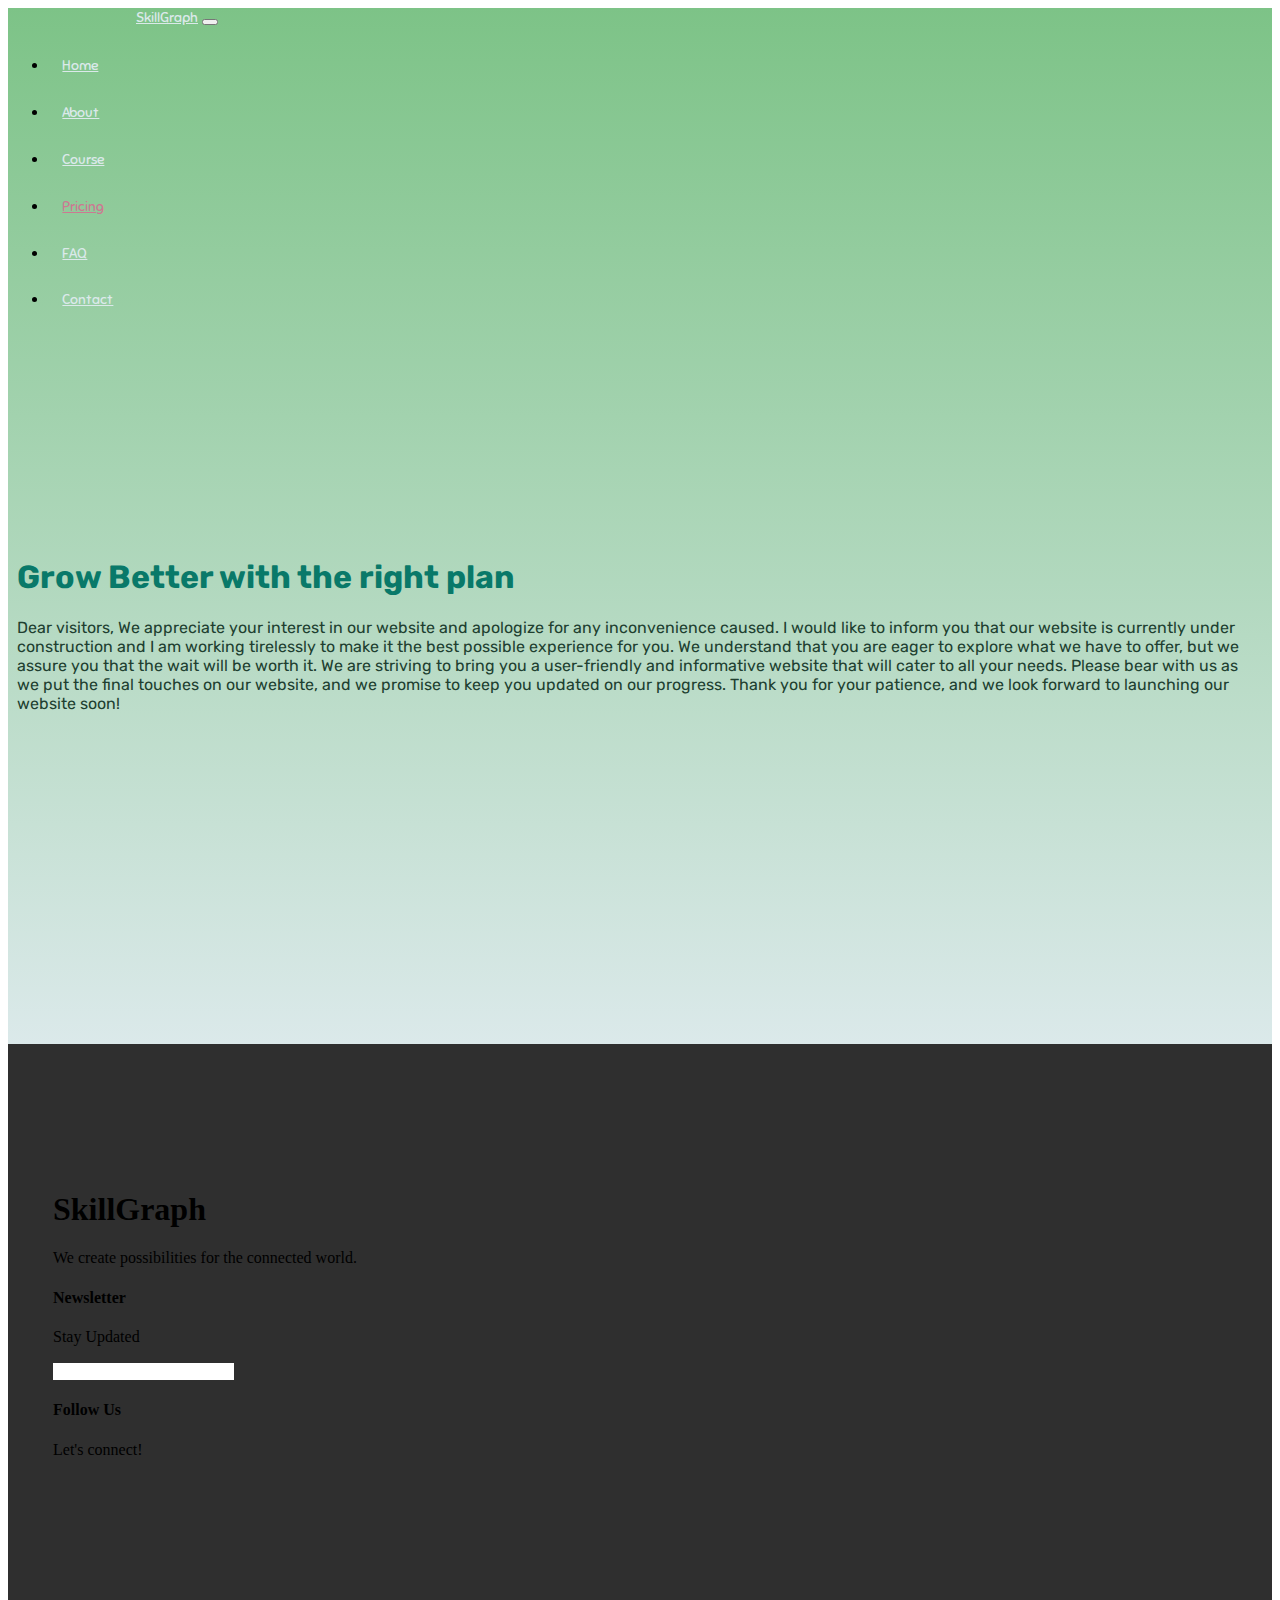
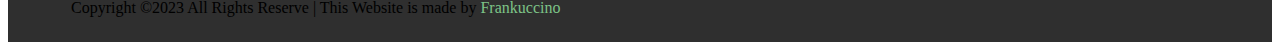
<file: pricing.html>
<!DOCTYPE html>
<html lang="en">
<head>
    <meta charset="UTF-8">
    <meta http-equiv="X-UA-Compatible" content="IE=edge">
    <meta name="viewport" content="width=device-width, initial-scale=1.0">
    <link href="https://cdn.jsdelivr.net/npm/bootstrap@5.0.2/dist/css/bootstrap.min.css" rel="stylesheet" integrity="sha384-EVSTQN3/azprG1Anm3QDgpJLIm9Nao0Yz1ztcQTwFspd3yD65VohhpuuCOmLASjC" crossorigin="anonymous">
    <link rel="stylesheet" href="https://cdnjs.cloudflare.com/ajax/libs/font-awesome/6.3.0/css/all.min.css" integrity="sha512-SzlrxWUlpfuzQ+pcUCosxcglQRNAq/DZjVsC0lE40xsADsfeQoEypE+enwcOiGjk/bSuGGKHEyjSoQ1zVisanQ==" crossorigin="anonymous" referrerpolicy="no-referrer" />
    <link rel="stylesheet" href="https://fonts.googleapis.com/css2?family=Material+Symbols+Outlined:opsz,wght,FILL,GRAD@20..48,100..700,0..1,-50..200" />
    <link rel="stylesheet" href="style.css">
    <title>SkillGraph</title>
</head>
<body>
    <header>
        <!-- navbar -->
        <div class="container-fluid p-0">
          <nav class="navbar navbar-expand-lg ">
            <div class="container-fluid">
              <a class="navbar-brand" href="#">SkillGraph</a>
              <button class="navbar-toggler" type="button" data-bs-toggle="collapse" data-bs-target="#navbarNav" aria-controls="navbarNav" aria-expanded="false" aria-label="Toggle navigation">
                <i class="fas fa-align-right text-light"></i>
              </button>
                <div class="collapse navbar-collapse justify-content-end"  id="navbarNav">
                  <ul class="navbar-nav">
                    <li class="nav-item">
                      <a class="nav-link" href="index.html">Home</a>
                    </li>
                    <li class="nav-item">
                      <a class="nav-link" href="about.html">About</a>
                    </li>
                    <li class="nav-item">
                      <a class="nav-link" href="course.html">Course</a>
                    </li>
                    <li class="nav-item">
                      <a class="nav-link active" aria-current="page" id="navactive" href="#">Pricing</a>
                    </li>
                    <li class="nav-item">
                      <a class="nav-link" href="FAQ.html">FAQ</a>
                    </li>
                    <li class="nav-item">
                      <a class="nav-link" href="contact.html">Contact</a>
                    </li>
                  </ul>
                </div> 
              </div>
            </nav>
          </div>
          
          <div class="container text-center">
            <div class="row">
              <div class="col-md-12 col-sm-12">
                <h1>Grow Better with the right plan</h1>
                <p>Dear visitors,

                  We appreciate your interest in our website and apologize for any inconvenience caused. I would like to inform you that our website is currently under construction and I am working tirelessly to make it the best possible experience for you. We understand that you are eager to explore what we have to offer, but we assure you that the wait will be worth it. We are striving to bring you a user-friendly and informative website that will cater to all your needs. Please bear with us as we put the final touches on our website, and we promise to keep you updated on our progress. Thank you for your patience, and we look forward to launching our website soon!</p>
              </div>
            </div>
           </div>
    </header>
    <footer>
        <div class="container-fluid p-0">
          <div class="row text-left">
            <div class="col-md-5 col-md-5">
              <h1 class="text-light">SkillGraph</h1>
              <p class="text-muted">
                We create possibilities for the connected world.
              </p>
            </div>
            <div class="col-md-5">
              <h4 class="text-light pt-2">Newsletter</h4>
              <p class="text-muted">Stay Updated</p>
              <form class="form-inline">
                <div class="col pl-0">
                  <div class="input-group pr-5">
                    <input type="text"class="form-contro bg-dark text-white" placeholder="Email">
                    <div class="input-group-prepend">
                      <div class="input-group-text">
                        <i class="fas fa-arrow-right"></i>
                      </div>
                    </div>
                  </div>
                </div>
              </form>
        
            </div>
            <div class="col-md-2">
              <h4 class="text-light pt-2">Follow Us</h4>
              <p class="text-muted">Let's connect!</p>
              <div class="column">
                <i class="fab fa-facebook-f"></i>
                <i class="fab fa-instagram"></i>
                <i class="fab fa-twitter"></i>
                <i class="fab fa-youtube"></i>
              </div>
            </div>
          </div>
          <div class="col-md-12 text-center">
            <p class="pt-0 text-muted">
              Copyright ©2023 All Rights Reserve | This Website is made by 
              <span>Frankuccino</span>
            </p>
          </div>
        </div>
    </footer>
<script src="https://cdnjs.cloudflare.com/ajax/libs/jquery/3.6.4/jquery.min.js" integrity="sha512-pumBsjNRGGqkPzKHndZMaAG+bir374sORyzM3uulLV14lN5LyykqNk8eEeUlUkB3U0M4FApyaHraT65ihJhDpQ==" crossorigin="anonymous" referrerpolicy="no-referrer"> 
</script>
<script src="https://cdn.jsdelivr.net/npm/bootstrap@5.0.2/dist/js/bootstrap.bundle.min.js" integrity="sha384-MrcW6ZMFYlzcLA8Nl+NtUVF0sA7MsXsP1UyJoMp4YLEuNSfAP+JcXn/tWtIaxVXM" crossorigin="anonymous">
</script>
</body>
</html>
</file>
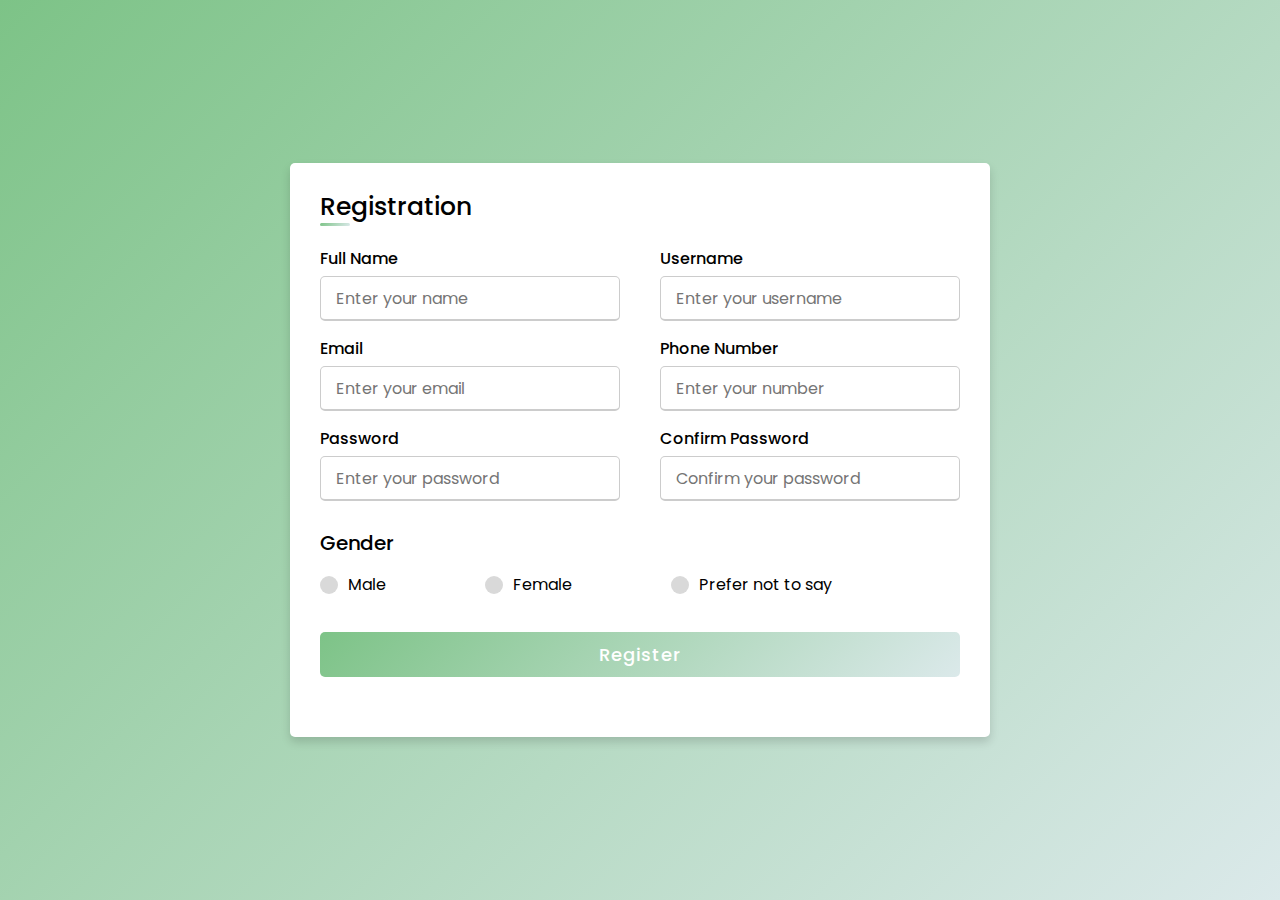
<file: signup.html>
<!DOCTYPE html>
<html lang="en">
<head>
    <meta charset="UTF-8">
    <meta http-equiv="X-UA-Compatible" content="IE=edge">
    <meta name="viewport" content="width=device-width, initial-scale=1.0">
    <link href="https://cdn.jsdelivr.net/npm/bootstrap@5.0.2/dist/css/bootstrap.min.css" rel="stylesheet" integrity="sha384-EVSTQN3/azprG1Anm3QDgpJLIm9Nao0Yz1ztcQTwFspd3yD65VohhpuuCOmLASjC" crossorigin="anonymous">
  <link rel="stylesheet" href="https://cdnjs.cloudflare.com/ajax/libs/font-awesome/6.3.0/css/all.min.css" integrity="sha512-SzlrxWUlpfuzQ+pcUCosxcglQRNAq/DZjVsC0lE40xsADsfeQoEypE+enwcOiGjk/bSuGGKHEyjSoQ1zVisanQ==" crossorigin="anonymous" referrerpolicy="no-referrer" />
  <link rel="stylesheet" href="https://fonts.googleapis.com/css2?family=Material+Symbols+Outlined:opsz,wght,FILL,GRAD@20..48,100..700,0..1,-50..200" />
<link rel="stylesheet" href="signup.css">
    <title>SkillGraph</title>
</head>
<body>
<div class="container">
    <div class="title">Registration</div>
    <div class="content">
      <form action="#">
        <div class="user-details">
          <div class="input-box">
            <span class="details">Full Name</span>
            <input type="text" placeholder="Enter your name" required>
          </div>
          <div class="input-box">
            <span class="details">Username</span>
            <input type="text" placeholder="Enter your username" required>
          </div>
          <div class="input-box">
            <span class="details">Email</span>
            <input type="email" placeholder="Enter your email" required>
          </div>
          <div class="input-box">
            <span class="details">Phone Number</span>
            <input type="number" placeholder="Enter your number" required>
          </div>
          <div class="input-box">
            <span class="details">Password</span>
            <input type="password" placeholder="Enter your password" required>
          </div>
          <div class="input-box">
            <span class="details">Confirm Password</span>
            <input type="password" placeholder="Confirm your password" required>
          </div>
        </div>
        <div class="gender-details">
          <input type="radio" name="gender" id="dot-1">
          <input type="radio" name="gender" id="dot-2">
          <input type="radio" name="gender" id="dot-3">
          <span class="gender-title">Gender</span>
          <div class="category">
            <label for="dot-1">
            <span class="dot one"></span>
            <span class="gender">Male</span>
          </label>
          <label for="dot-2">
            <span class="dot two"></span>
            <span class="gender">Female</span>
          </label>
          <label for="dot-3">
            <span class="dot three"></span>
            <span class="gender">Prefer not to say</span>
            </label>
          </div>
        </div>
        <div class="button">
            <input type="submit" class="button_active" value="Register" onclick="location.href='index.html';"/>
      </form>
    </div>
  </div>

    <script src="https://cdnjs.cloudflare.com/ajax/libs/jquery/3.6.4/jquery.min.js" integrity="sha512-pumBsjNRGGqkPzKHndZMaAG+bir374sORyzM3uulLV14lN5LyykqNk8eEeUlUkB3U0M4FApyaHraT65ihJhDpQ==" crossorigin="anonymous" referrerpolicy="no-referrer"> 
    </script>
    <script src="https://cdn.jsdelivr.net/npm/bootstrap@5.0.2/dist/js/bootstrap.bundle.min.js" integrity="sha384-MrcW6ZMFYlzcLA8Nl+NtUVF0sA7MsXsP1UyJoMp4YLEuNSfAP+JcXn/tWtIaxVXM" crossorigin="anonymous">
    </script>
    <script src="main.js"></script>
</body>
</html>
</file>
<file: style.css>
/* google font */
@import url('https://fonts.googleapis.com/css2?family=Acme&family=Lobster&family=Patua+One&family=Rubik:wght@300&family=Sniglet&display=swap');

*{
  box-sizing: border-box;  
}
header,
section {
    overflow-x: hidden;
}

:root{
    --Snigle-font:"Sniglet", sans-serif;
    --Rubik:"Rubik", sans-serif;
    --Patua:"Patua One", sans-serif;
    --Lobster:"Lobster", sans-serif; 
    --light-black:#2e2c2caf; 
    --bggradient: linear-gradient(
        to bottom,
        #7dc387, #dbe9ea);
    --light-gray: rgba(255,255,255,0.877);
}

header a,
.nav-item a{
    font-family: var(--Snigle-font);
    font-size: 0.9rem;
    color: #dbe9ea;
}

header{
    background: #7dc387;
    background: var(--bggradient);
}

header span{
    color: #dbe9ea;
}

header .nav-item{
    padding: 0.9em;
}

header #navactive{
    color: #cc7992;
}

header .navbar-brand{
    padding-left: 8rem;
}

header .nav-link:hover{
    color: #cc7992;
}

header .col-md-5, header .col-md-12{
    padding: 4.2vmin 1vmin;
}

header .col-md-7, header .col-md-12{
    padding: 22vmin 1vmin;
    padding-bottom: 35vmin;
    font-family: var(--Rubik);
    color: #097969;
}
header .col-md-7 p, header .col-md-12 p{
    color: #203f30;
    font-family: var(--light-black);

}

header .row .col-md-5 img{
    width: 90%;
}

header .container .col-md-7 h6{
    padding: 1vmin;
    letter-spacing: 4px;
}
header .container .col-md-7 h1{
    font-size: 8.2vmin;
    font-weight: bold;
    padding: 0.1em 0em;
}

header .container .col-md-7 p{
    padding: 1vmin 5vmin;
}

header .container .col-md-7 button{
    border-radius: 30px;
    font-weight: bold;
}

/* section 1 */
.section-1 {
    padding: 20vmin 0;

}

.section-1 .row .col-md-6 .pray img{
    opacity: 0.8;
    width: 80%;
    border-radius: 0.2em;
}

.section-1 .row .col-md-6:last-child{
    position: relative;
}

.section-1 h1{
    color: #7dc387;
}

.section-1 .row .col-md-6 .panel{
    top: 7vmin;
    background: white;
    border-radius: 3px;
    text-align: left;
    padding: 13vmin 5vmin 20vmin 10vmin;
    box-shadow: 0px 25px 42px rgba(0,0,0,0.2);
    font-family: var(--Rubik);
    z-index: 1;
}

.section-1 .row .col-md-6 .panel h1{
 font-weight: bold;
 padding: 0.4em 0;
 font-size: 2em;
}

.section-1 .row .col-md-6 .panel p{
    font-size: 0.9em;
    color: rgba(0,0,0,0.5);
}

/* section 2 */

.cover{
    width: 100%;
    height: 55vmin;
    background-color: #7dc387 ;
}
.cover .content{
    height: 100%;
    width: 100%;
    padding-top: 19vmin;
}

.cover .content h1{
    font-family: var(--Patua);
    font-size: 6vmin;
    color: white;
}

.cover .content p{
    font-family: var(--Rubik);
    font-size: 2.5vmin;
    color: white;


}

.numbers .rect{
    position: relative;
    z-index: 1;
    background: white;
    width: 17rem;
    height: 12rem;
    padding-top: 3.5vmin;
    margin: 1rem;
    border-radius: .5em;
    box-shadow: 1px 2px 50px 0px rgba(232, 145, 145, 0.349);
}

.numbers{
    margin-top: -15vmin;

}

.numbers .rect h1{
    font-size: 3rem;
    color: #cc7992;
}

.numbers .rect p{
    font-family: var(--Patua);
}

.purchase h1{
    padding-top: 15vmin;
    padding-bottom: 0.1em;
    font-family: var(--Rubik);
}
.purchase p{
    color: var(--light-black);
    font-size: 3vmin;
    padding-bottom: 10vmin;
    padding-left:20vmin ;
    padding-right: 20vmin;

}

.purchase .cards .card{
    width: 22rem;
    margin: 3vmin;
     
}

.cards div{
    padding: 0;
    margin: 0;
}

#premiumcard {
    box-shadow: 1px 2px 50px 0px rgba(88, 150, 146, 0.498);
    border-color: #7dc387;
    border-width: 2px;
}

.cards .title{
background: rgba(96, 164, 121, 0.199) ;
padding: 1.4rem 2.5rem;
font-size: 2vmin;
}

.card .card-text{
    padding: 2.5rem 3rem;
    
    color: var(--light-black);
}

.card-body .pricing{
    background: rgba(96, 164, 121, 0.199);
    border-top-right-radius: 170px;
    border-top-left-radius: 170px;
}

.card-body .pricing h1{
    font-size: 5vmin;
    padding: 1em 0.5em;
    font-family: var(--Patua);
}

/* section 3 */

.section-3{
    margin-top: 15vmin;
    background: var(--bggradient);
    
}


.section-3 .col-md-12 h1{
    padding: 2em 0 0.5em 0;
    color: white;
    font-size: 6vmin;

}

.section-3 .col-md-12 p{
    padding: 0 4em;
    padding-bottom: 2em;
    color: #203f30;
    font-size: 3vmin;

}

.section-3 span{
    background: white;
    display: inline-block;
    border-radius: 3em;
    padding: 2vmin 4.5vmin;
    margin: 1em;
    font-family: var(--Snigle-font);
}
/* footer */

footer{
    background: rgba(0,0,0,0.815);
    overflow-x: hidden;
    padding: 14vmin 5vmin 1vmin;

}

footer .col-md-12 p span{
    color: #7dc387
}

footer input{
    border: none !important;
}

footer input::placeholder{
    color: white !important;
}
footer .input-group .input-group-text{
    background: var(--bggradient);
    border: none;
}

footer .column i{
    color: #7dc387;
}

footer .column i + i{
    padding: 0 0.5em;
}

footer  .col-md-12{
padding: 10vmin 2vmin 0vmin;
margin: 0vmin;
}


/* contact form */
.contact .container .col-md-5{
    padding: 22vmin 1vmin;
    padding-bottom: 35vmin;
    font-family: var(--Rubik);
    color: #097969;
}

.contact h1{
   color: #097969;


}
</file>
<file: signup.css>
@import url('https://fonts.googleapis.com/css2?family=Poppins:wght@200;300;400;500;600;700&display=swap');
*{
  margin: 0;
  padding: 0;
  box-sizing: border-box;
  font-family: 'Poppins',sans-serif;
}
body{
  height: 100vh;
  display: flex;
  justify-content: center;
  align-items: center;
  padding: 10px;
  background: linear-gradient(135deg, #7dc387, #dbe9ea);
}
.container{
  max-width: 700px;
  width: 100%;
  background-color: #fff;
  padding: 25px 30px;
  border-radius: 5px;
  box-shadow: 0 5px 10px rgba(0,0,0,0.15);
}
.container .title{
  font-size: 25px;
  font-weight: 500;
  position: relative;
}
.container .title::before{
  content: "";
  position: absolute;
  left: 0;
  bottom: 0;
  height: 3px;
  width: 30px;
  border-radius: 5px;
  background: linear-gradient(135deg, #7dc387, #dbe9ea);
}
.content form .user-details{
  display: flex;
  flex-wrap: wrap;
  justify-content: space-between;
  margin: 20px 0 12px 0;
}
form .user-details .input-box{
  margin-bottom: 15px;
  width: calc(100% / 2 - 20px);
}
form .input-box span.details{
  display: block;
  font-weight: 500;
  margin-bottom: 5px;
}
.user-details .input-box input{
  height: 45px;
  width: 100%;
  outline: none;
  font-size: 16px;
  border-radius: 5px;
  padding-left: 15px;
  border: 1px solid #ccc;
  border-bottom-width: 2px;
  transition: all 0.3s ease;
}
.user-details .input-box input:focus,
.user-details .input-box input:valid{
  border-color:#cc7992;
}
 form .gender-details .gender-title{
  font-size: 20px;
  font-weight: 500;
 }
 form .category{
   display: flex;
   width: 80%;
   margin: 14px 0 ;
   justify-content: space-between;
 }
 form .category label{
   display: flex;
   align-items: center;
   cursor: pointer;
 }
 form .category label .dot{
  height: 18px;
  width: 18px;
  border-radius: 50%;
  margin-right: 10px;
  background: #d9d9d9;
  border: 5px solid transparent;
  transition: all 0.3s ease;
}
 #dot-1:checked ~ .category label .one,
 #dot-2:checked ~ .category label .two,
 #dot-3:checked ~ .category label .three{
   background: #cc7992;
   border-color: #d9d9d9;
 }
 form input[type="radio"]{
   display: none;
 }
 form .button{
   height: 45px;
   margin: 35px 0
 }
 form .button input{
   height: 100%;
   width: 100%;
   border-radius: 5px;
   border: none;
   color: #fff;
   font-size: 18px;
   font-weight: 500;
   letter-spacing: 1px;
   cursor: pointer;
   transition: all 0.3s ease;
   background: linear-gradient(135deg, #7dc387, #dbe9ea);
 }
 form .button input:hover{
  /* transform: scale(0.99); */
  background: linear-gradient(135deg, #dbe9ea, #7dc387);
  }
 @media(max-width: 584px){
 .container{
  max-width: 100%;
}
form .user-details .input-box{
    margin-bottom: 15px;
    width: 100%;
  }
  form .category{
    width: 100%;
  }
  .content form .user-details{
    max-height: 300px;
    overflow-y: scroll;
  }
  .user-details::-webkit-scrollbar{
    width: 5px;
  }
  }
  @media(max-width: 459px){
  .container .content .category{
    flex-direction: column;
  }
}
</file>
